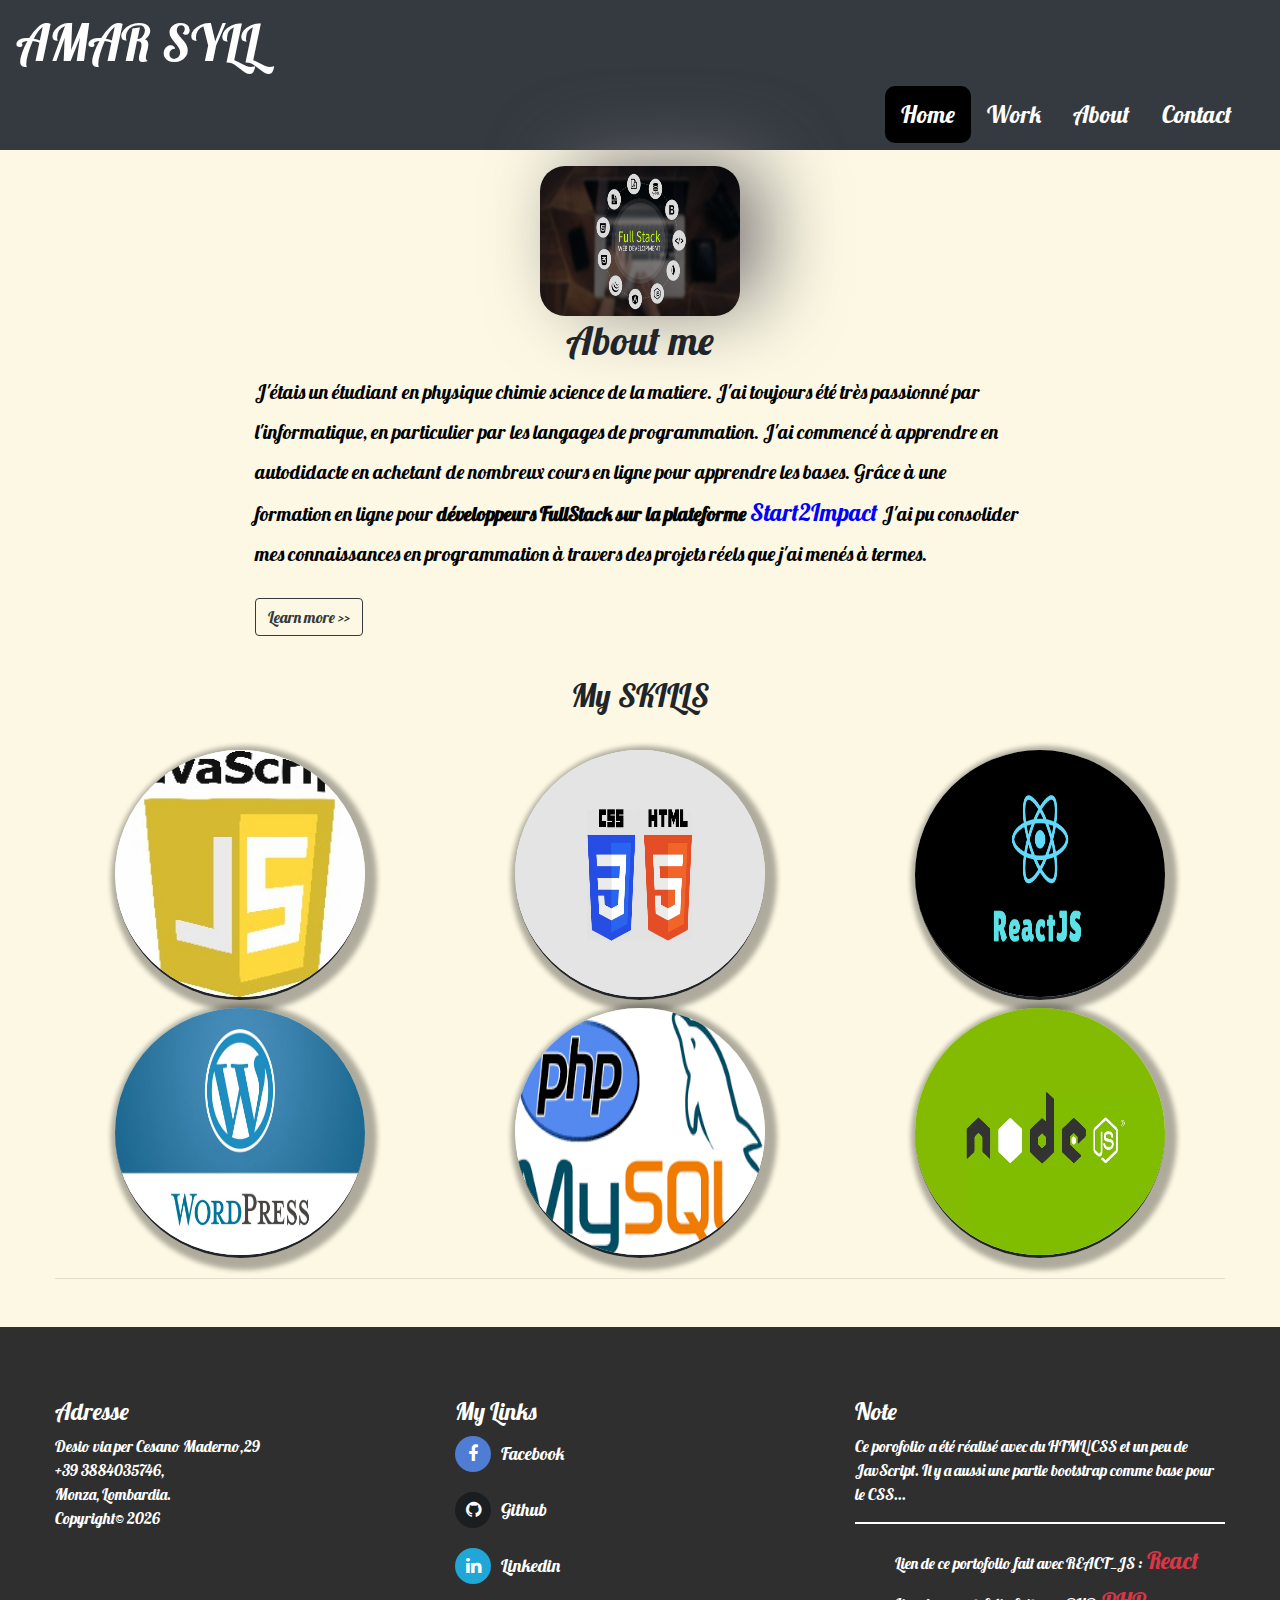
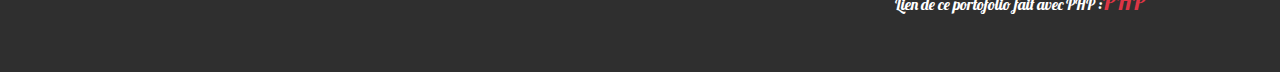
<file: index.html>
<!doctype html>
<html lang="en">
<head>
    <meta charset="UTF-8">
    <meta content="width=device-width, user-scalable=no, initial-scale=1.0, maximum-scale=1.0, minimum-scale=1.0"
          name="viewport">
    <meta content="ie=edge" http-equiv="X-UA-Compatible">
    <link href="http://fonts.googleapis.com/css?family=Lobster" rel="stylesheet">
    <link href="https://stackpath.bootstrapcdn.com/bootstrap/4.4.1/css/bootstrap.min.css" rel="stylesheet">
    <link href="https://maxcdn.bootstrapcdn.com/font-awesome/4.7.0/css/font-awesome.min.css" rel="stylesheet">
    <link href="assets/style/main.css" rel="stylesheet">
    <title>Home</title>
</head>
<body>
<!--Header-->
<nav class="navbar bg-dark navbar-dark " id="navbar">
    <div>
        <h1 class="am"><a class="navbar-brand amar" href="" style="">AMAR SYLL</a></h1>
    </div>
    <div class="collapse navbar-collapse d-flex justify-content-end mr-3" id="navbarNav">
        <h3 class=""><a class="nav-link menu" href="">Home</a></h3>
        <h3 class=""><a class="nav-link" href="work.html">Work</a></h3>
        <h3 class=""><a class="nav-link" href="about.html">About</a></h3>
        <h3 class=""><a class="nav-link" href="contact.html">Contact</a></h3>
    </div>
</nav>
<!--end Header-->
<!--Body-->
<div class="container mb-4">
    <div class="row  d-flex justify-content-center">
        <div class="col-8 d-flex justify-content-center mt-3 ">
            <img alt="amar" class="img-fluid img-amar" src="assets/img/developpeur-full-stack.jpg">
        </div>
        <div class="col-8">
            <h1 class="text-center">About me</h1>
            <article class="aboutMe">
                J'étais un étudiant en physique chimie science de la matiere.
                J'ai toujours été très passionné par l'informatique, en particulier par les langages de
                programmation. J'ai commencé à apprendre en autodidacte en achetant de nombreux cours
                en ligne pour apprendre les bases. Grâce à une formation en ligne pour <span style="font-weight : bold">développeurs
                FullStack sur la plateforme </span><a href="https://www.start2impact.it/percorsi/sviluppo-web-app/"
                                                      target="_blank">Start2Impact</a>
                J'ai pu consolider mes connaissances en programmation
                à travers des projets réels que j'ai menés à termes. <br/>
                <a class="btn btn-outline-dark mt-4" href="about.html#suite">Learn more >></a>
            </article>
        </div><!-- /col-lg-8 -->
    </div><!-- /row -->
</div> <!-- /container -->
<div class="container">
    <div class="row">
        <div class="col-12 d-flex justify-content-center py-3">
            <h2>My SKILLS</h2>
        </div>
    </div>
    <div class="row d-flex justify-content-around my-2 ">
        <div class="col-sm-4 d-flex justify-content-center">
            <img alt="" class="img-responsive img my-1 zoom  rounded-circle image"
                 src="assets/img/javascript/Javascript.jpg">
        </div>
        <div class="col-sm-4 d-flex justify-content-center">
            <img alt="" class="img-responsive img my-1 zoom  rounded-circle image" src="assets/img/html5-css3.png.webp">
        </div>
        <div class="col-sm-4 d-flex justify-content-center">
            <img alt="" class="img-responsive img my-1 zoom  rounded-circle image" src="assets/img/reactjs/reactjs.png">
        </div>
        <div class="col-sm-4 d-flex justify-content-center">
            <img alt="" class="img-responsive img my-1 zoom  rounded-circle image"
                 src="assets/img/wordpress/wordpress_page.jpg">
        </div>
        <div class="col-sm-4 d-flex justify-content-center">
            <img alt="" class="img-responsive my-1 img zoom  rounded-circle image" src="assets/img/php_mysql/images.png">
        </div>
        <div class="col-sm-4 d-flex justify-content-center">
            <img alt="" class="img-responsive my-1 zoom img rounded-circle image"
                 src="assets/img/nodejs/nodejs-frameworks.webp">
        </div>
    </div>
    <hr class="mb-5">
</div>
<!--end Body-->

<!--Footer-->
<div id="footer" style="margin-top: 0">
    <div class="container">
        <div class="row">
            <div class="col-lg-4">
                <h4>Adresse</h4>
                <p>
                    Desio via per Cesano Maderno,29<br/>
                    +39 3884035746, <br/>
                    Monza, Lombardia. <br/>
                    Copyright&copy; <span id="date"></span>
                </p>
            </div><!-- /col-lg-4 -->
            <div class="col-lg-4">
                <h4>My Links</h4>
                <ul class="social">
                    <li><a style="color: white" href="https://www.facebook.com/Amar.syll/" target="_blank"><i
                            class="icon-facebook fa fa-facebook icon-social"></i>Facebook</a></li>
                    <li><a style="color: white" href="https://github.com/Amar1921" target="_blank"><i
                            class="icon-github fa fa-github icon-social"></i>Github</a>
                    </li>
                    <li><a style="color: white" href="https://www.linkedin.com/in/amar-syll-20b595198/" target="_blank"><i
                            class="icon-linkedin fa fa-linkedin icon-social"></i>Linkedin</a></li>
                </ul>
            </div><!-- /col-lg-4 -->
            <div class="col-lg-4">
                <h4>Note</h4>
                <p>Ce porofolio a été réalisé avec du HTML/CSS  et un peu de JavScript. Il y a aussi
                    une partie bootstrap comme base pour le CSS...</p>
                <hr style="border: 1px solid white">
                <ul>
                    <li>Lien de ce portofolio fait avec REACT_JS :<a
                            href="https://codeload.github.com/Amar1921/portofolio_react/zip/master"> <span
                            class="text-danger">React</span></a></li>
                    <li>Lien de ce portofolio fait avec PHP :<a
                            href="https://codeload.github.com/Amar1921/portofolio-php/zip/master"><span
                            class="text-danger">PHP</span></a></li>
                </ul>
            </div><!-- /col-lg-4 -->
        </div>

    </div>
</div>
<!--end Footer-->


<script src="https://code.jquery.com/jquery-3.5.1.slim.min.js"></script>
<script src="https://stackpath.bootstrapcdn.com/bootstrap/4.5.2/js/bootstrap.min.js"></script>
<script src="https://cdn.jsdelivr.net/npm/popper.js@1.16.1/dist/umd/popper.min.js"></script>
<script src="js/index.js"></script>

</body>
</html>
</file>
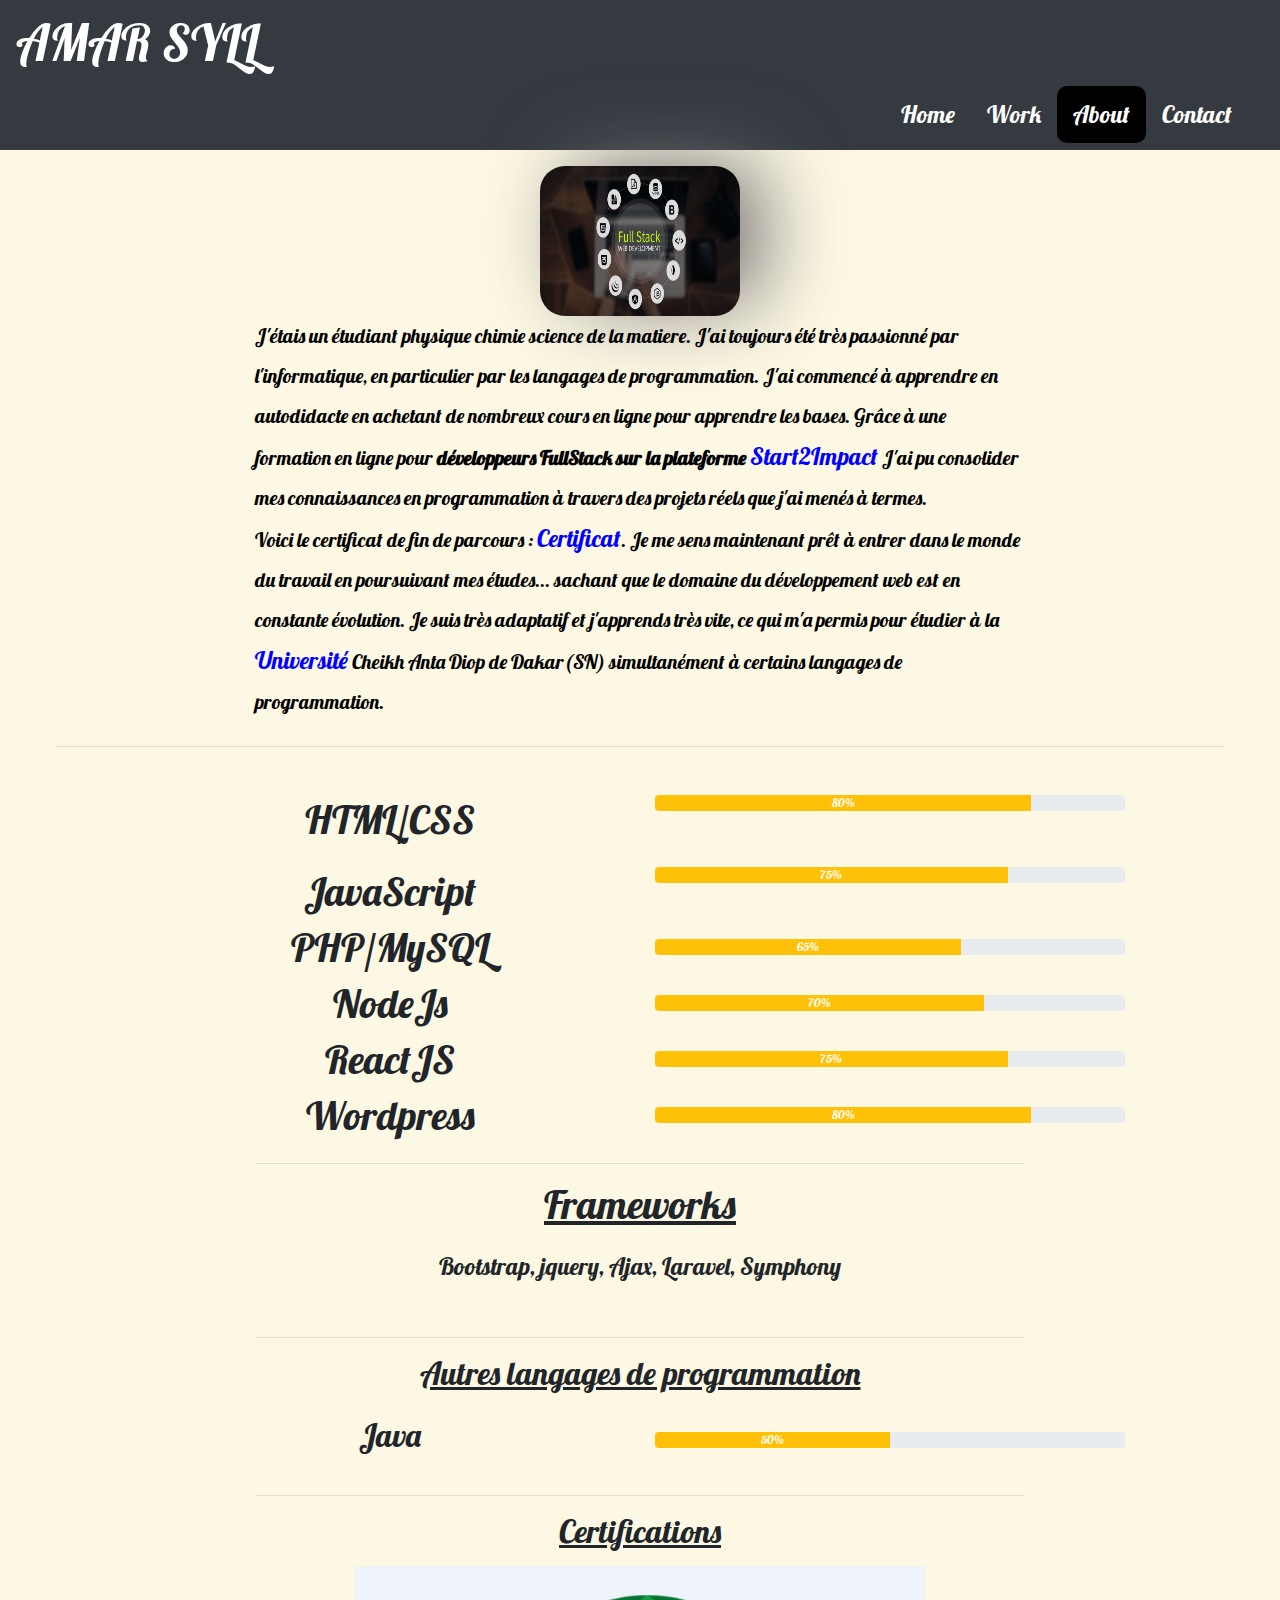
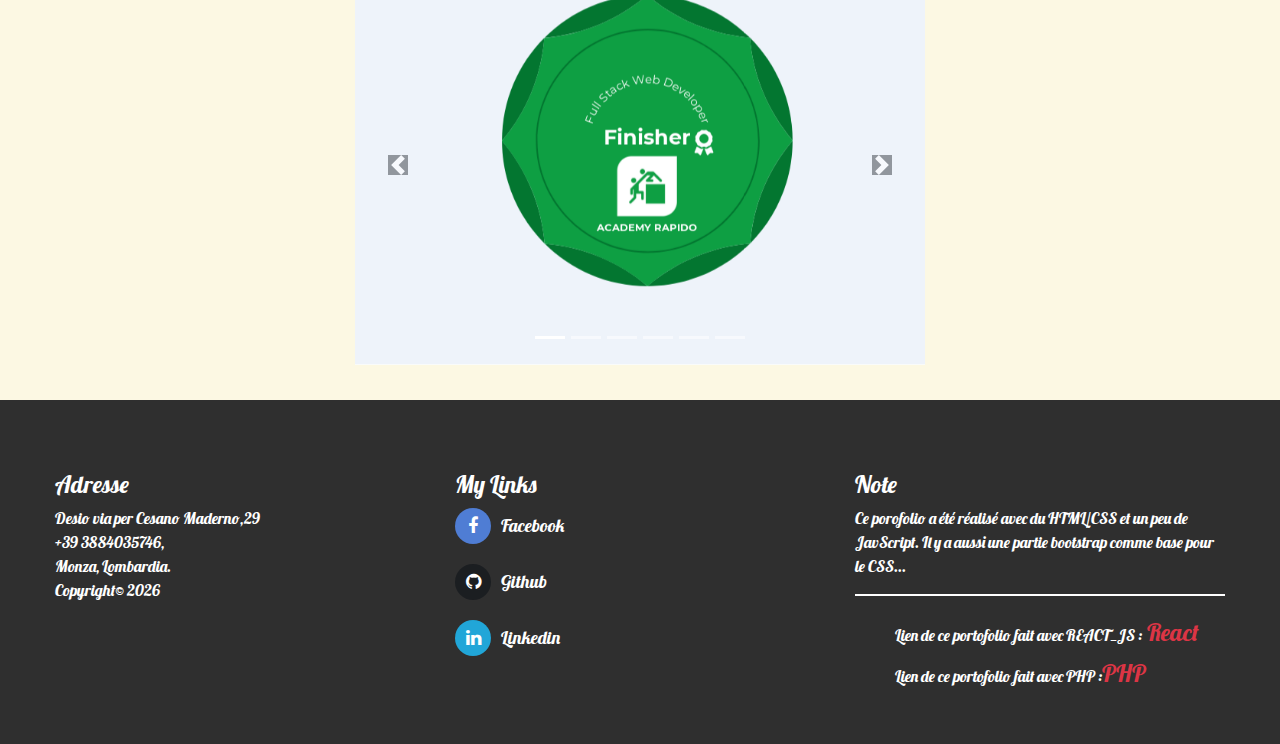
<file: about.html>
<!doctype html>
<html lang="en">
<head>
    <meta charset="UTF-8">
    <meta content="width=device-width, user-scalable=no, initial-scale=1.0, maximum-scale=1.0, minimum-scale=1.0"
          name="viewport">
    <meta content="ie=edge" http-equiv="X-UA-Compatible">
    <link href="http://fonts.googleapis.com/css?family=Lobster" rel="stylesheet">
    <link href="https://stackpath.bootstrapcdn.com/bootstrap/4.4.1/css/bootstrap.min.css" rel="stylesheet">
    <link href="https://maxcdn.bootstrapcdn.com/font-awesome/4.7.0/css/font-awesome.min.css" rel="stylesheet">
    <link href="assets/style/main.css" rel="stylesheet">
    <title>Home</title>
</head>
<body>
<!--Header-->
<nav class="navbar bg-dark navbar-dark " id="navbar">
    <div>
        <h1 class="am"><a class="navbar-brand amar" href="index.html" style="">AMAR SYLL</a></h1>
    </div>
    <div class="collapse navbar-collapse d-flex justify-content-end mr-3" id="navbarNav">
        <h3 class=""><a class="nav-link " href="index.html">Home</a></h3>
        <h3 class=""><a class="nav-link" href="work.html">Work</a></h3>
        <h3 class="menu"><a class="nav-link" href="">About</a></h3>
        <h3 class=""><a class="nav-link" href="contact.html">Contact</a></h3>
    </div>
</nav>
<!--end Header-->
<!--Body-->
<div class="container mb-4">
    <div class="row  d-flex justify-content-center">
        <div class="col-8 d-flex justify-content-center mt-3 ">
            <img alt="amar" class="img-fluid img-amar" src="assets/img/developpeur-full-stack.jpg">
        </div>
        <div class="col-8">
            <article class="aboutMe">
                J'étais un étudiant physique chimie science de la matiere.
                J'ai toujours été très passionné par l'informatique, en particulier par les langages de
                programmation. J'ai commencé à apprendre en autodidacte en achetant de nombreux cours
                en ligne pour apprendre les bases. Grâce à une formation en ligne pour <span style="font-weight : bold">développeurs
                FullStack sur la plateforme </span><a href="https://www.start2impact.it/percorsi/sviluppo-web-app/"
                                                      target="_blank">Start2Impact</a>
                J'ai pu consolider mes connaissances en programmation
                à travers des projets réels que j'ai menés à termes. <br/>
                Voici le certificat de fin de parcours : <a
                    href="https://www.credential.net/7936eaec-0e3a-4eb4-b339-49f89a2bbb7e#gs.csp0su"
                    id="suite" target="_blank">Certificat</a>.
                Je me sens maintenant prêt à entrer dans le monde du travail en poursuivant mes études...
                sachant que le domaine du développement web est en constante évolution.
                Je suis très adaptatif et j'apprends très vite, ce qui m'a permis
                pour étudier à la <a
                    href="https://www.ucad.sn/index.php?option=com_content&view=article&id=774&Itemid=370"
                    target="_blank">Université</a> Cheikh Anta Diop de Dakar(SN)
                simultanément
                à certains langages de programmation. <br/>
            </article>

        </div><!-- /col-lg-8 -->
    </div><!-- /row -->
</div> <!-- /container -->
<div class="container">
    <hr>
    <div class="row d-flex justify-content-center py-3">
        <div class="col-5 pt-3">
            <h1 class="text-center">
                HTML/CSS
            </h1>
        </div>
        <div class="col-5 pt-3">
            <div class="progress">
                <div aria-valuemax="100" aria-valuemin="0" aria-valuenow="80" class="progress-bar bg-warning"
                     role="progressbar" style="width: 80%;">80%
                </div>
            </div>
        </div>
        <div class="col-5 pt-3">
            <h1 class="text-center">
                JavaScript
            </h1>
        </div>
        <div class="col-5 pt-3">
            <div class="progress">
                <div aria-valuemax="100" aria-valuemin="0" aria-valuenow="25" class="progress-bar bg-warning"
                     role="progressbar" style="width: 75%;">75%
                </div>
            </div>
        </div>
        <div class="col-5">
            <h1 class="text-center">
                PHP/MySQL
            </h1>
        </div>
        <div class="col-5 pt-3">
            <div class="progress ">
                <div aria-valuemax="100" aria-valuemin="0" aria-valuenow="25" class="progress-bar bg-warning"
                     role="progressbar" style="width: 65%;">65%
                </div>
            </div>
        </div>
        <div class="col-5">
            <h1 class="text-center">
                NodeJs
            </h1>
        </div>
        <div class="col-5 pt-3">
            <div class="progress">
                <div aria-valuemax="100" aria-valuemin="0" aria-valuenow="25" class="progress-bar bg-warning"
                     role="progressbar" style="width: 70%;">70%
                </div>
            </div>
        </div>
        <div class="col-5">
            <h1 class="text-center">
                ReactJS
            </h1>
        </div>
        <div class="col-5 pt-3">
            <div class="progress">
                <div aria-valuemax="100" aria-valuemin="0" aria-valuenow="25" class="progress-bar bg-warning"
                     role="progressbar" style="width: 75%;">75%
                </div>
            </div>
        </div>
        <div class="col-5">
            <h1 class="text-center">
                Wordpress
            </h1>
        </div>
        <div class="col-5 pt-3">
            <div class="progress">
                <div aria-valuemax="100" aria-valuemin="0" aria-valuenow="25" class="progress-bar bg-warning"
                     role="progressbar" style="width: 80%;">80%
                </div>
            </div>
        </div>
        <div class="col-8">
            <hr>
            <ins><h1 class="text-center">Frameworks</h1></ins>
        </div>
        <div class="col-12 mt-3">
            <h4 class="text-center"> Bootstrap, jquery, Ajax, Laravel, Symphony</h4>
        </div>
    </div>
    <div class="row d-flex justify-content-center py-3">
        <div class="col-8">
            <hr>
            <ins><h2 class="text-center pb-3">Autres langages de programmation</h2></ins>
        </div>
        <div class="col-5">
            <h2 class="text-center">Java</h2>
        </div>
        <div class="col-5 pt-3 ">
            <div class="progress ">
                <div aria-valuemax="100" aria-valuemin="0" aria-valuenow="25" class="progress-bar bg-warning"
                     role="progressbar" style="width: 50%;">50%
                </div>
            </div>
        </div>
    </div>
</div>
<div class="container">
    <div class="row d-flex justify-content-center">
        <div class="col-8">
            <hr>
            <ins><h2 class="text-center mb-3 ">Certifications</h2></ins>
        </div>
        <div class="col-md-6">
            <!-- Carousel wrapper -->
            <div id="carouselBasicExample" class="carousel slide carousel-fade" data-ride="carousel">
                <!-- Indicators -->
                <ol class="carousel-indicators ">
                    <li data-target="#carouselBasicExample" data-slide-to="0" class="active "></li>
                    <li data-target="#carouselBasicExample" data-slide-to="1"></li>
                    <li data-target="#carouselBasicExample" data-slide-to="2"></li>
                    <li data-target="#carouselBasicExample" data-slide-to="3"></li>
                    <li data-target="#carouselBasicExample" data-slide-to="4"></li>
                    <li data-target="#carouselBasicExample" data-slide-to="5"></li>
                </ol>

                <!-- Inner -->
                <div class="carousel-inner">
                    <!-- Single item -->
                    <div class="carousel-item active">
                        <img
                                src="assets/certificats/Finished_FullStack_developer.png"
                                class="d-block w-100"
                                alt="..."
                        />

                    </div>

                    <div class="carousel-item">
                        <img
                                src="assets/certificats/fullstack_developer.png"
                                class="d-block w-100"
                                alt="..."
                        />
                    </div>
                    <div class="carousel-item">
                        <img
                                src="assets/certificats/Certificat_di_eccellenza.png"
                                class="d-block w-100"
                                alt="..."
                        />
                    </div>
                    <div class="carousel-item">
                        <img
                                src="assets/certificats/Certificat_Git_and_Github.png"
                                class="d-block w-100"
                                alt="..."
                        />
                    </div>
                    <div class="carousel-item">
                        <img
                                src="assets/certificats/certificat_webpack4.png"
                                class="d-block w-100"
                                alt="..."
                        />
                    </div>
                    <div class="carousel-item">
                        <img
                                src="assets/certificats/java_les_fondamentaux.png"
                                class="d-block w-100"
                                alt="..."
                        />
                    </div>
                </div>
                <!-- Inner -->

                <!-- Controls -->
                <a
                        class="carousel-control-prev"
                        href="#carouselBasicExample"
                        role="button"
                        data-slide="prev"
                >
                    <span class="carousel-control-prev-icon bg-dark" aria-hidden="true"></span>
                    <span class="sr-only">Previous</span>
                </a>
                <a
                        class="carousel-control-next"
                        href="#carouselBasicExample"
                        role="button"
                        data-slide="next"
                >
                    <span class="carousel-control-next-icon bg-dark" aria-hidden="true"></span>
                    <span class="sr-only">Next</span>
                </a>
            </div>
            <!-- Carousel wrapper -->
        </div>
    </div>
</div>
<!--end Body-->

<!--Footer-->
<div id="footer" style="margin-top: 35px">
    <div class="container">
        <div class="row">
            <div class="col-lg-4">
                <h4>Adresse</h4>
                <p>
                    Desio via per Cesano Maderno,29<br/>
                    +39 3884035746, <br/>
                    Monza, Lombardia. <br/>
                    Copyright&copy; <span id="date"></span>
                </p>
            </div><!-- /col-lg-4 -->
            <div class="col-lg-4">
                <h4>My Links</h4>
                <ul class="social">
                    <li><a style="color: white" href="https://www.facebook.com/Amar.syll/" target="_blank"><i
                            class="icon-facebook fa fa-facebook icon-social"></i>Facebook</a></li>
                    <li><a style="color: white" href="https://github.com/Amar1921" target="_blank"><i
                            class="icon-github fa fa-github icon-social"></i>Github</a>
                    </li>
                    <li><a style="color: white" href="https://www.linkedin.com/in/amar-syll-20b595198/" target="_blank"><i
                            class="icon-linkedin fa fa-linkedin icon-social"></i>Linkedin</a></li>
                </ul>
            </div><!-- /col-lg-4 -->
            <div class="col-lg-4">
                <h4>Note</h4>
                <p>Ce porofolio a été réalisé avec du HTML/CSS  et un peu de JavScript. Il y a aussi
                    une partie bootstrap comme base pour le CSS...</p>
                <hr style="border: 1px solid white">
                <ul>
                    <li>Lien de ce portofolio fait avec REACT_JS :<a
                            href="https://codeload.github.com/Amar1921/portofolio_react/zip/master"> <span
                            class="text-danger">React</span></a></li>
                    <li>Lien de ce portofolio fait avec PHP :<a
                            href="https://codeload.github.com/Amar1921/portofolio-php/zip/master"><span
                            class="text-danger">PHP</span></a></li>
                </ul>
            </div><!-- /col-lg-4 -->
        </div>

    </div>
</div>
<!--end Footer-->

<script src="https://code.jquery.com/jquery-3.5.1.slim.min.js"></script>
<script src="https://stackpath.bootstrapcdn.com/bootstrap/4.5.2/js/bootstrap.min.js"></script>
<script src="https://cdn.jsdelivr.net/npm/popper.js@1.16.1/dist/umd/popper.min.js"></script>
<script src="js/index.js"></script>

</body>
</html>
</file>
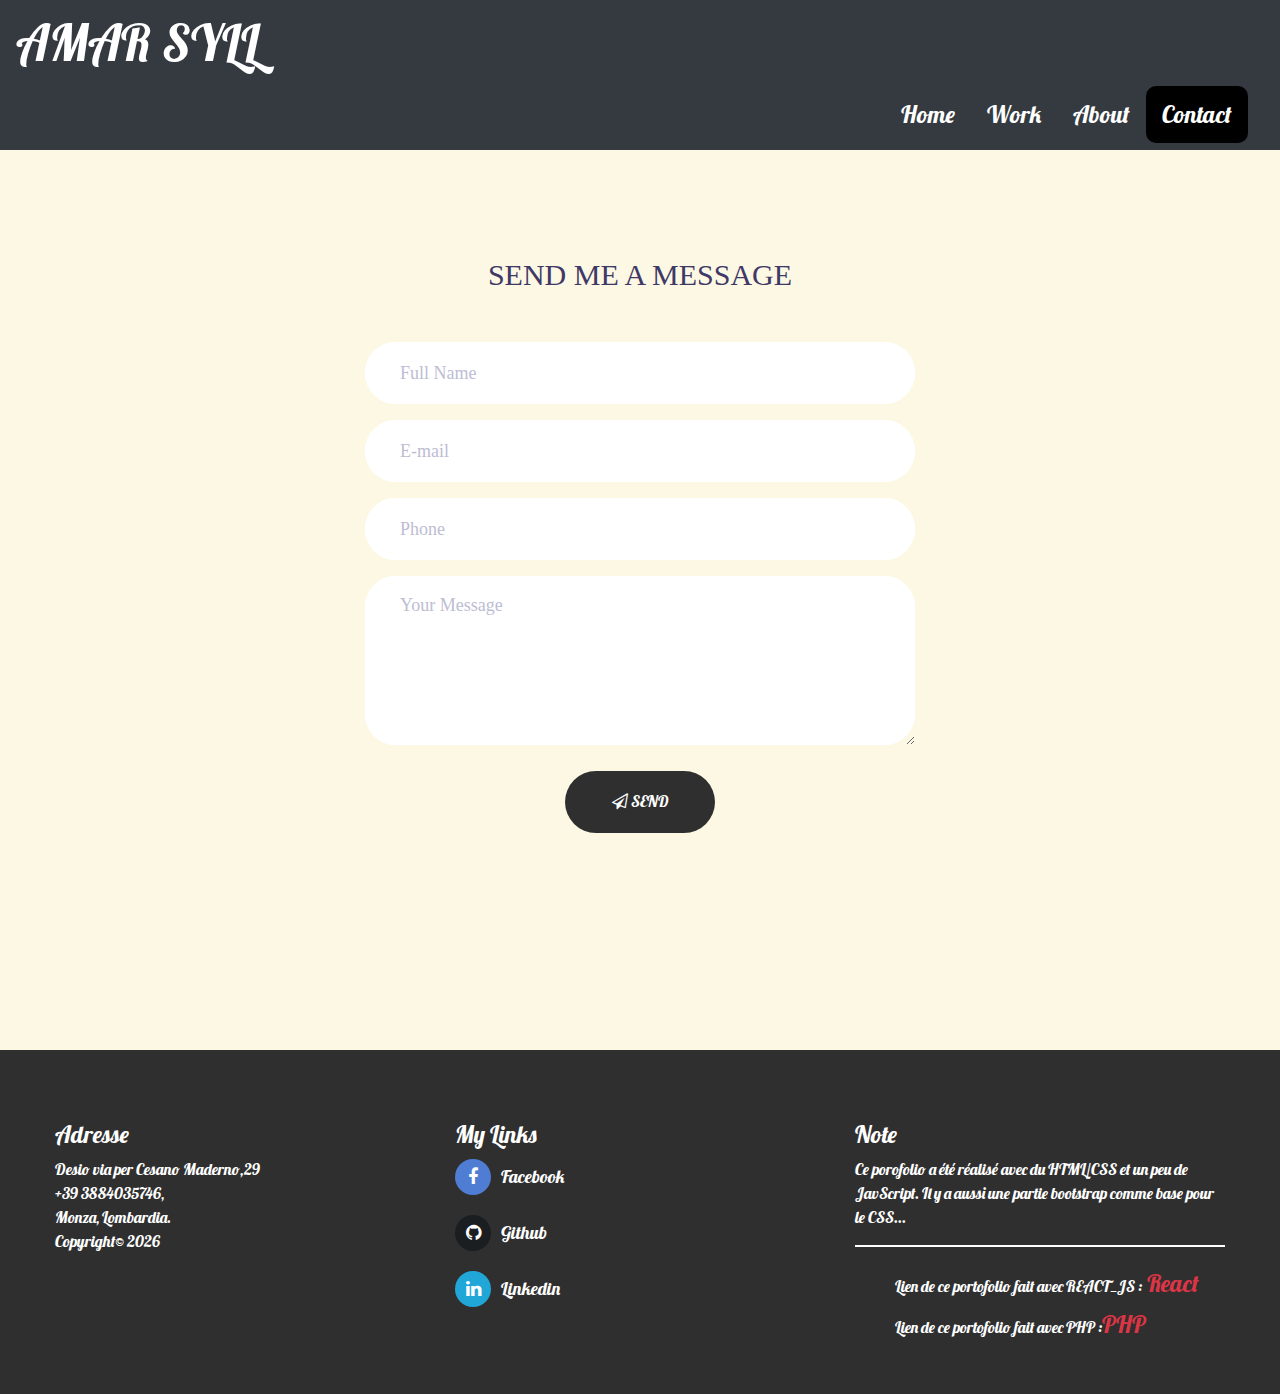
<file: contact.html>
<!DOCTYPE html>
<html lang="en">
<head>
    <title>Contact </title>
    <meta charset="UTF-8">
    <meta content="width=device-width, initial-scale=1" name="viewport">
    <!--===============================================================================================-->
    <!--===============================================================================================-->
    <link href="http://fonts.googleapis.com/css?family=Lobster" rel="stylesheet">
    <link href="https://stackpath.bootstrapcdn.com/bootstrap/4.4.1/css/bootstrap.min.css" rel="stylesheet">
    <link href="https://maxcdn.bootstrapcdn.com/font-awesome/4.7.0/css/font-awesome.min.css" rel="stylesheet">
    <!--===============================================================================================-->
    <link href="assets/style/main.css" rel="stylesheet" type="text/css">
    <!--===============================================================================================-->
</head>
<body>
<!--Header-->
<nav class="navbar bg-dark navbar-dark " id="navbar">
    <div>
        <h1 class="am"><a class="navbar-brand amar" href="" style="">AMAR SYLL</a></h1>
    </div>
    <div class="collapse navbar-collapse d-flex justify-content-end mr-3" id="navbarNav">
        <h3 class=""><a class="nav-link " href="index.html">Home</a></h3>
        <h3 class=""><a class="nav-link" href="work.html">Work</a></h3>
        <h3 class=""><a class="nav-link" href="about.html">About</a></h3>
        <h3 class=""><a class="nav-link menu" href="">Contact</a></h3>
    </div>
</nav>
<!--end Header-->

<div class="container-contact100">

    <div class="wrap-contact100">
        <form class="contact100-form validate-form">
				<span class="contact100-form-title">
					Send Me A Message
				</span>

                <div class="wrap-input100 validate-input" data-validate="Please enter your name">
                    <input class="input100" name="name" placeholder="Full Name" type="text">
                    <span class="focus-input100"></span>
                </div>

                <div class="wrap-input100 validate-input" data-validate="Please enter your email: e@a.x">
                    <input class="input100" name="email" placeholder="E-mail" type="text">
                    <span class="focus-input100"></span>
                </div>

                <div class="wrap-input100 validate-input" data-validate="Please enter your phone">
                    <input class="input100" name="phone" placeholder="Phone" type="text">
                    <span class="focus-input100"></span>
                </div>

                <div class="wrap-input100 validate-input" data-validate="Please enter your message">
                    <textarea class="input100" name="message" placeholder="Your Message"></textarea>
                    <span class="focus-input100"></span>
                </div>

                <div class="container-contact100-form-btn">
                    <button class="contact100-form-btn">
                            <span>
                                <i aria-hidden="true" class="fa fa-paper-plane-o m-r-6"></i>
                                Send
                            </span>
                    </button>
            </div>
        </form>
    </div>
</div>
<div id="dropDownSelect1"></div>
<!--Footer-->
<div id="footer" style="margin-top: 0">
    <div class="container">
        <div class="row">
            <div class="col-lg-4">
                <h4>Adresse</h4>
                <p>
                    Desio via per Cesano Maderno,29<br/>
                    +39 3884035746, <br/>
                    Monza, Lombardia. <br/>
                    Copyright&copy; <span id="date"></span>
                </p>
            </div><!-- /col-lg-4 -->
            <div class="col-lg-4">
                <h4>My Links</h4>
                <ul class="social">
                    <li><a style="color: white" href="https://www.facebook.com/Amar.syll/" target="_blank"><i
                            class="icon-facebook fa fa-facebook icon-social"></i>Facebook</a></li>
                    <li><a style="color: white" href="https://github.com/Amar1921" target="_blank"><i
                            class="icon-github fa fa-github icon-social"></i>Github</a>
                    </li>
                    <li><a style="color: white" href="https://www.linkedin.com/in/amar-syll-20b595198/" target="_blank"><i
                            class="icon-linkedin fa fa-linkedin icon-social"></i>Linkedin</a></li>
                </ul>
            </div><!-- /col-lg-4 -->
            <div class="col-lg-4">
                <h4>Note</h4>
                <p>Ce porofolio a été réalisé avec du HTML/CSS  et un peu de JavScript. Il y a aussi
                    une partie bootstrap comme base pour le CSS...</p>
                <hr style="border: 1px solid white">
                <ul>
                    <li>Lien de ce portofolio fait avec REACT_JS :<a
                            href="https://codeload.github.com/Amar1921/portofolio_react/zip/master"> <span
                            class="text-danger">React</span></a></li>
                    <li>Lien de ce portofolio fait avec PHP :<a
                            href="https://codeload.github.com/Amar1921/portofolio-php/zip/master"><span
                            class="text-danger">PHP</span></a></li>
                </ul>
            </div><!-- /col-lg-4 -->
        </div>

    </div>
</div>
<!--end Footer-->

<script src="https://code.jquery.com/jquery-3.5.1.slim.min.js"></script>
<script src="https://stackpath.bootstrapcdn.com/bootstrap/4.5.2/js/bootstrap.min.js"></script>
<script src="https://cdn.jsdelivr.net/npm/popper.js@1.16.1/dist/umd/popper.min.js"></script>

<script src="js/main.js"></script>
<script src="js/index.js"></script>


</body>
</html>
</file>
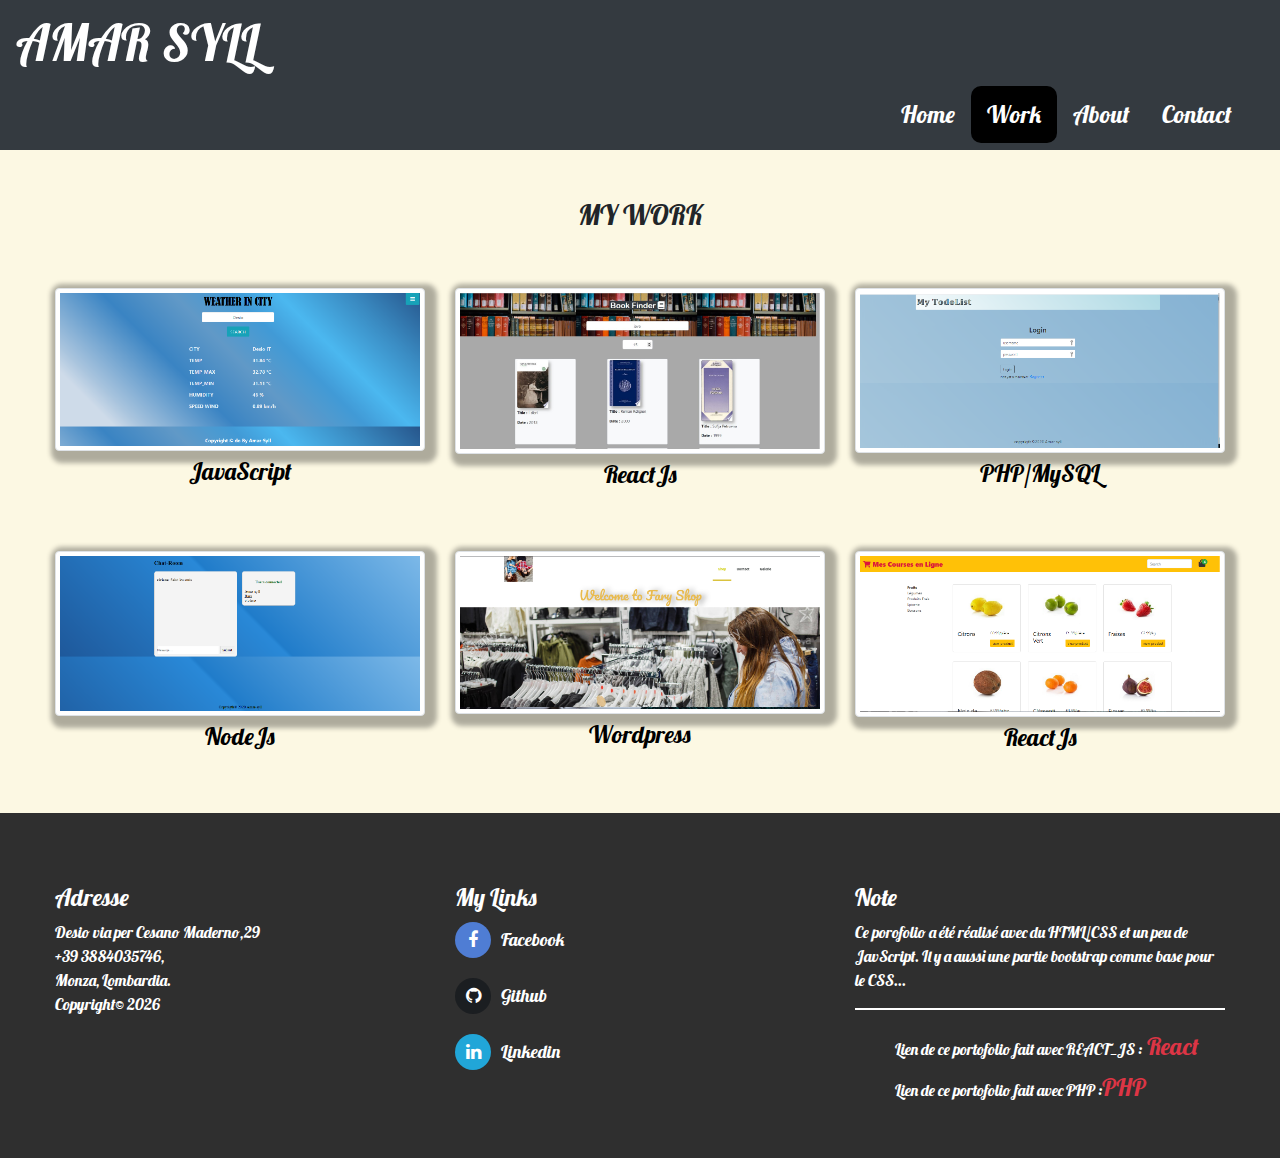
<file: work.html>
<!doctype html>
<html lang="en">
<head>
    <meta charset="UTF-8">
    <meta content="width=device-width, user-scalable=no, initial-scale=1.0, maximum-scale=1.0, minimum-scale=1.0"
          name="viewport">
    <meta content="ie=edge" http-equiv="X-UA-Compatible">
    <link href="http://fonts.googleapis.com/css?family=Open+Sans:400italic,400" rel="stylesheet">
    <link href="http://fonts.googleapis.com/css?family=Droid+Sans" rel="stylesheet">
    <link href="http://fonts.googleapis.com/css?family=Lobster" rel="stylesheet">
    <link href="https://stackpath.bootstrapcdn.com/bootstrap/4.4.1/css/bootstrap.min.css" rel="stylesheet">
    <link href="https://maxcdn.bootstrapcdn.com/font-awesome/4.7.0/css/font-awesome.min.css" rel="stylesheet">
    <link href="assets/style/main.css" rel="stylesheet">
    <title>Work</title>
</head>
<body>
<!--Header-->
<nav class="navbar bg-dark navbar-dark" id="navbar">
    <div>
        <h1><a class="navbar-brand amar" href="index.html" style="">AMAR SYLL</a></h1>
    </div>
    <div class="collapse navbar-collapse d-flex justify-content-end mr-3 " id="navbarNav">
        <h3 class=""><a class="nav-link" href="index.html">Home</a></h3>
        <h3 class="menu"><a class="nav-link" href="work.html">Work</a></h3>
        <h3 class=""><a class="nav-link" href="about.html">About</a></h3>
        <h3 class=""><a class="nav-link" href="contact.html">Contact</a></h3>
    </div>
</nav>
<!--end Header-->
<!--Body-->
<div class="container  my-5">
    <div class="row my-5">
        <div class="col-12">
            <h3 class="text-center">MY WORK</h3>
        </div>
    </div>
    <div class="row my-5 centered">
        <div class="col-lg-4 text-center">
            <a href="components/javascript.html"><img alt=""
                                                      class="img-responsive img img-thumbnail" src="assets/img/javascript/weather-1.png"/></a>
            <h3><a href="components/javascript.html" style="color: black">JavaScript</a></h3>
        </div>
        <div class="col-lg-4 text-center">
            <a href="components/reactjs.html"><img alt=""
                                                   class="img-responsive img img-thumbnail" src="assets/img/reactjs/react-1.jpg"/></a>
            <h3><a href="components/reactjs.html" style="color: black">ReactJs</a></h3>
        </div>
        <div class="col-lg-4 text-center">
            <a href="components/phpmysql.html"><img alt=""
                                                    class="img-responsive img img-thumbnail" src="assets/img/php_mysql/php1.png"/></a>
            <h3><a href="components/phpmysql.html" style="color: black">PHP/MySQL</a></h3>
        </div>
    </div><!-- /row -->
    <div class="row mt centered">
        <div class="col-lg-4 text-center">
            <a href="components/nodejs.html"><img alt=""
                                                  class="img-responsive img img-thumbnail" src="assets/img/nodejs/nodejs-1.png"/></a>
            <h3>
                <a href="components/nodejs.html" style="color:#000;">NodeJs</a>
            </h3>
        </div>
        <div class="col-lg-4 text-center">
            <a href="components/wordpress.html"><img alt=""
                                                     class="img-responsive img img-thumbnail" src="assets/img/wordpress/wordpress.png"/></a>
            <h3>
                <a href="components/wordpress.html" style="color: black">Wordpress</a>
            </h3>
        </div>
        <div class="col-lg-4 text-center">
            <a href="components/react-2.html"><img alt=""
                                                   class="img-responsive img img-thumbnail" src="assets/img/reactjs/react01.png"/></a>
            <h3><a href="components/react-2.html" style="color: black">ReactJs</a></h3>
        </div>
    </div><!-- /row -->
</div><!-- /container -->
<!--end Body-->
<!--Footer-->
<div id="footer" style="margin-top: 30px">
    <div class="container">
        <div class="row">
            <div class="col-lg-4">
                <h4>Adresse</h4>
                <p>
                    Desio via per Cesano Maderno,29<br/>
                    +39 3884035746, <br/>
                    Monza, Lombardia. <br/>
                    Copyright&copy; <span id="date"></span>
                </p>
            </div><!-- /col-lg-4 -->
            <div class="col-lg-4">
                <h4>My Links</h4>
                <ul class="social">
                    <li><a style="color: white" href="https://www.facebook.com/Amar.syll/" target="_blank"><i
                            class="icon-facebook fa fa-facebook icon-social"></i>Facebook</a></li>
                    <li><a style="color: white" href="https://github.com/Amar1921" target="_blank"><i
                            class="icon-github fa fa-github icon-social"></i>Github</a>
                    </li>
                    <li><a style="color: white" href="https://www.linkedin.com/in/amar-syll-20b595198/" target="_blank"><i
                            class="icon-linkedin fa fa-linkedin icon-social"></i>Linkedin</a></li>
                </ul>
            </div><!-- /col-lg-4 -->
            <div class="col-lg-4">
                <h4>Note</h4>
                <p>Ce porofolio a été réalisé avec du HTML/CSS  et un peu de JavScript. Il y a aussi
                    une partie bootstrap comme base pour le CSS...</p>
                <hr style="border: 1px solid white">
                <ul>
                    <li>Lien de ce portofolio fait avec REACT_JS :<a
                            href="https://codeload.github.com/Amar1921/portofolio_react/zip/master"> <span
                            class="text-danger">React</span></a></li>
                    <li>Lien de ce portofolio fait avec PHP :<a
                            href="https://codeload.github.com/Amar1921/portofolio-php/zip/master"><span
                            class="text-danger">PHP</span></a></li>
                </ul>
            </div><!-- /col-lg-4 -->
        </div>

    </div>
</div>
<!--end Footer-->

<script src="https://code.jquery.com/jquery-3.5.1.slim.min.js"></script>
<script src="https://stackpath.bootstrapcdn.com/bootstrap/4.5.2/js/bootstrap.min.js"></script>
<script src="https://cdn.jsdelivr.net/npm/popper.js@1.16.1/dist/umd/popper.min.js"></script>
<script src="js/index.js"></script>

</body>
</html>
</file>
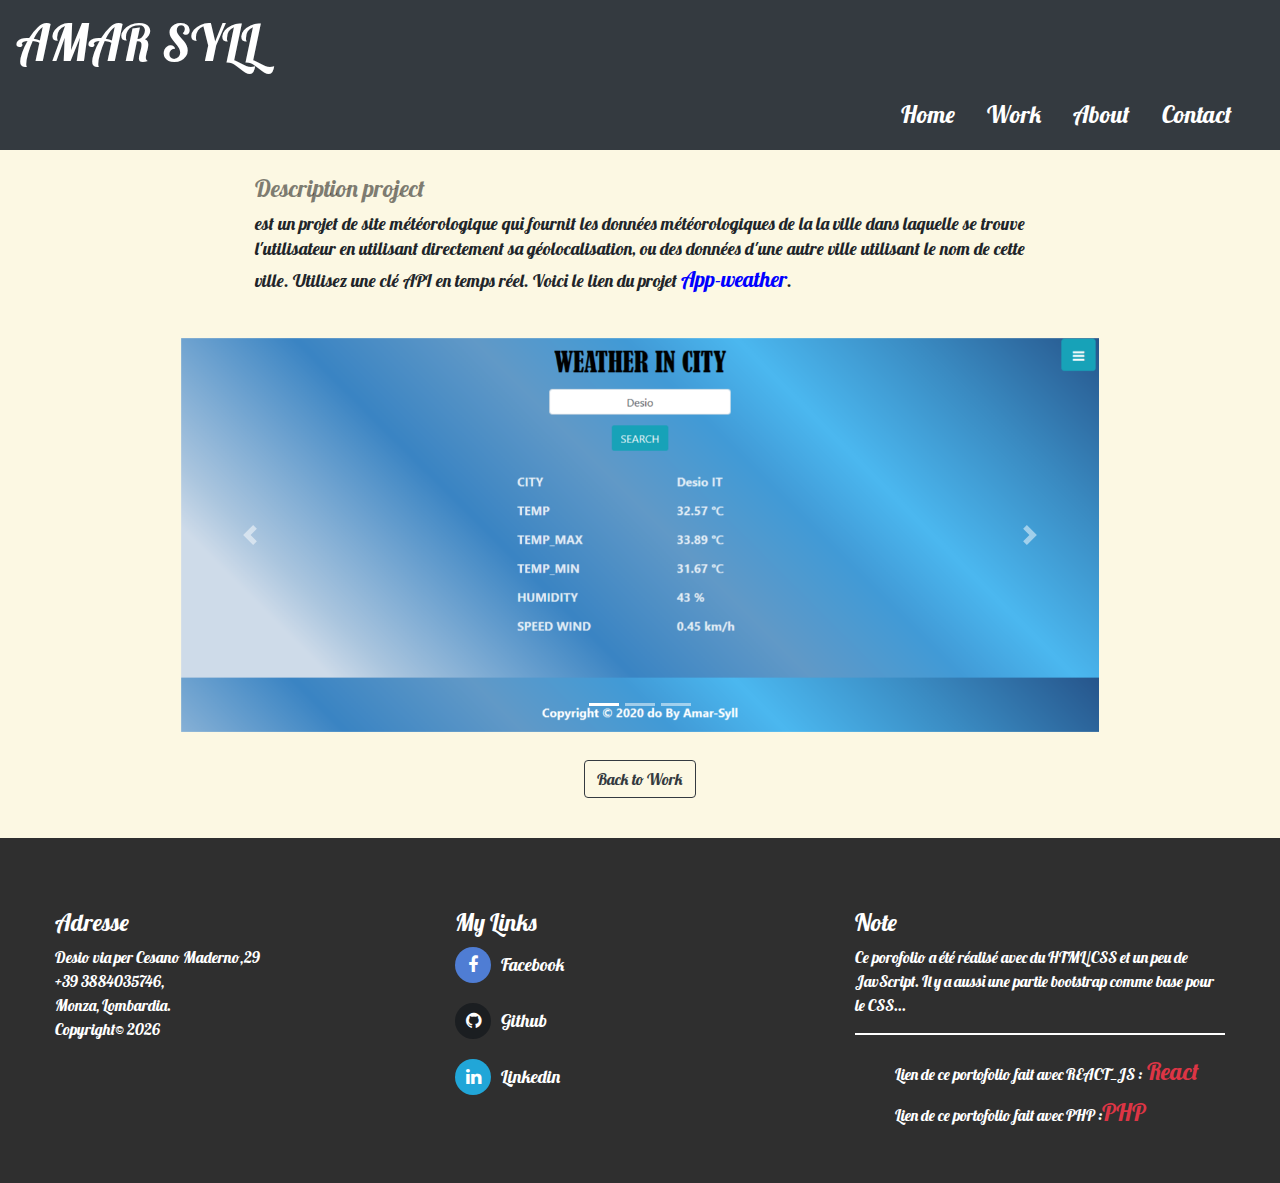
<file: components/javascript.html>
<!doctype html>
<html lang="en">
<head>
    <meta charset="UTF-8">
    <meta content="width=device-width, user-scalable=no, initial-scale=1.0, maximum-scale=1.0, minimum-scale=1.0"
          name="viewport">
    <meta content="ie=edge" http-equiv="X-UA-Compatible">
    <link href="http://fonts.googleapis.com/css?family=Lobster" rel="stylesheet">
    <link href="https://stackpath.bootstrapcdn.com/bootstrap/4.4.1/css/bootstrap.min.css" rel="stylesheet">
    <link href="https://maxcdn.bootstrapcdn.com/font-awesome/4.7.0/css/font-awesome.min.css" rel="stylesheet">
    <link href="../assets/style/main.css" rel="stylesheet">
    <title>Javascript</title>
</head>
<body>
<!--Header-->
<nav class="navbar bg-dark navbar-dark" id="navbar">
    <div>
        <h1><a class="navbar-brand amar" href="../index.html" style="">AMAR SYLL</a></h1>
    </div>
    <div class="collapse navbar-collapse d-flex justify-content-end mr-3" id="navbarNav">
        <h3 class=""><a class="nav-link" href="../index.html">Home</a></h3>
        <h3><a class="nav-link" href="../work.html">Work</a></h3>
        <h3><a class="nav-link" href="../about.html">About</a></h3>
        <h3><a class="nav-link" href="../contact.html">Contact</a></h3>
    </div>
</nav>
<!--end Header-->
<!--Body-->
<div class="container">
    <div class="row  d-flex justify-content-center py-4">
        <div class="col-sm-8">
            <h4 class="text-black-50">Description project</h4>
            <article class="description">
                est un projet de site météorologique qui fournit les données météorologiques de la
                la ville dans laquelle se trouve l'utilisateur en utilisant directement sa géolocalisation,
                ou des données d'une autre ville utilisant le nom de cette ville.
                Utilisez une clé API en temps réel.
                Voici le lien du projet <a class="text-success-50"
                                           href="https://codeload.github.com/Amar1921/amar_syll_javascript/zip/master?token=ANY7SASTZO6MMXTBLODARY27HAUHW"
                                           style="color: blue ;font-size: larger" target="_blank">App-weather</a>.
            </article>
        </div>
    </div>
    <div class="row m-3 d-flex justify-content-center">
        <!--Caroussel-->
        <div class="col-sm-10">
            <div class="carousel slide" data-ride="carousel" id="carouselExampleIndicators">
                <ol class="carousel-indicators">
                    <li class="active" data-slide-to="0" data-target="#carouselExampleIndicators"></li>
                    <li data-slide-to="1" data-target="#carouselExampleIndicators"></li>
                    <li data-slide-to="2" data-target="#carouselExampleIndicators"></li>
                </ol>
                <div class="carousel-inner">
                    <div class="carousel-item active">
                        <img alt="img1" class="d-block w-100 img-fluid" src="../assets/img/javascript/meteo01.png">
                    </div>
                    <div class="carousel-item">
                        <img alt="img2" class="d-block w-100 img-fluid" src="../assets/img/javascript/meteo02.png">
                    </div>
                    <div class="carousel-item">
                        <img alt="img3" class="d-block w-100 img-fluid" src="../assets/img/javascript/meteo03.png">
                    </div>
                </div>
                <a class="carousel-control-prev" data-slide="prev" href="#carouselExampleIndicators" role="button">
                    <span aria-hidden="true" class="carousel-control-prev-icon"></span>
                    <span class="sr-only">Previous</span>
                </a>
                <a class="carousel-control-next" data-slide="next" href="#carouselExampleIndicators" role="button">
                    <span aria-hidden="true" class="carousel-control-next-icon"></span>
                    <span class="sr-only">Next</span>
                </a>
            </div>
        </div>
        <div class="col-sm-12 d-flex justify-content-center my-3 p-2">
            <a href="../work.html">
                <button class="btn btn-outline-dark">Back to Work</button>
            </a>
        </div>
    </div>
</div>
<!--end Body-->
<!--Footer-->
<div id="footer" style="margin-top: 0">
    <div class="container">
        <div class="row">
            <div class="col-lg-4">
                <h4>Adresse</h4>
                <p>
                    Desio via per Cesano Maderno,29<br/>
                    +39 3884035746, <br/>
                    Monza, Lombardia. <br/>
                    Copyright&copy; <span id="date"></span>
                </p>
            </div><!-- /col-lg-4 -->
            <div class="col-lg-4">
                <h4>My Links</h4>
                <ul class="social">
                    <li><a style="color: white" href="https://www.facebook.com/Amar.syll/" target="_blank"><i
                            class="icon-facebook fa fa-facebook icon-social"></i>Facebook</a></li>
                    <li><a style="color: white" href="https://github.com/Amar1921" target="_blank"><i
                            class="icon-github fa fa-github icon-social"></i>Github</a>
                    </li>
                    <li><a style="color: white" href="https://www.linkedin.com/in/amar-syll-20b595198/" target="_blank"><i
                            class="icon-linkedin fa fa-linkedin icon-social"></i>Linkedin</a></li>
                </ul>
            </div><!-- /col-lg-4 -->
            <div class="col-lg-4">
                <h4>Note</h4>
                <p>Ce porofolio a été réalisé avec du HTML/CSS  et un peu de JavScript. Il y a aussi
                    une partie bootstrap comme base pour le CSS...</p>
                <hr style="border: 1px solid white">
                <ul>
                    <li>Lien de ce portofolio fait avec REACT_JS :<a
                            href="https://codeload.github.com/Amar1921/portofolio_react/zip/master"> <span
                            class="text-danger">React</span></a></li>
                    <li>Lien de ce portofolio fait avec PHP :<a
                            href="https://codeload.github.com/Amar1921/portofolio-php/zip/master"><span
                            class="text-danger">PHP</span></a></li>
                </ul>
            </div><!-- /col-lg-4 -->
        </div>

    </div>
</div>
<!--end Footer-->

<script src="https://code.jquery.com/jquery-3.5.1.slim.min.js"></script>
<script src="https://stackpath.bootstrapcdn.com/bootstrap/4.5.2/js/bootstrap.min.js"></script>
<script src="https://cdn.jsdelivr.net/npm/popper.js@1.16.1/dist/umd/popper.min.js"></script>
<script src="../js/index.js"></script>

</body>
</html>
</file>
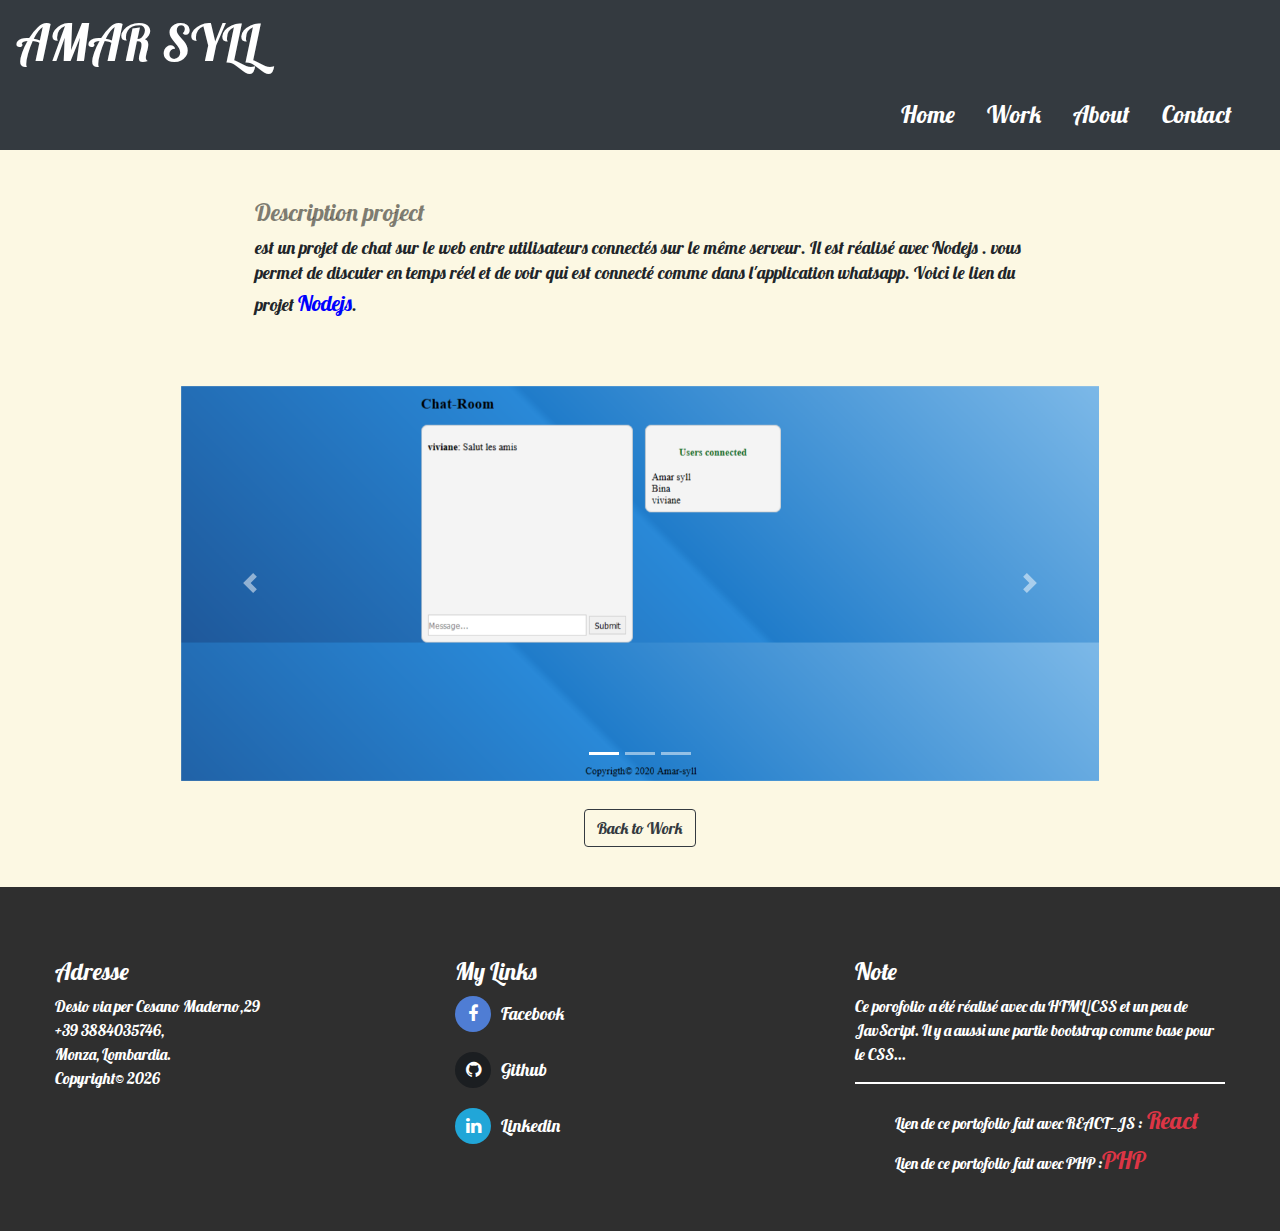
<file: components/nodejs.html>
<!doctype html>
<html lang="en">
<head>
    <meta charset="UTF-8">
    <meta content="width=device-width, user-scalable=no, initial-scale=1.0, maximum-scale=1.0, minimum-scale=1.0"
          name="viewport">
    <meta content="ie=edge" http-equiv="X-UA-Compatible">
    <link href="http://fonts.googleapis.com/css?family=Lobster" rel="stylesheet">
    <link href="https://stackpath.bootstrapcdn.com/bootstrap/4.4.1/css/bootstrap.min.css" rel="stylesheet">
    <link href="https://maxcdn.bootstrapcdn.com/font-awesome/4.7.0/css/font-awesome.min.css" rel="stylesheet">
    <link href="../assets/style/main.css" rel="stylesheet">
    <title>Nodejs</title>
</head>
<body>
<!--Header-->
<nav class="navbar bg-dark navbar-dark" id="navbar">
    <div>
        <h1><a class="navbar-brand amar" href="../index.html" style="">AMAR SYLL</a></h1>
    </div>
    <div class="collapse navbar-collapse d-flex justify-content-end mr-3" id="navbarNav">
        <h3 class=""><a class="nav-link" href="../index.html">Home</a></h3>
        <h3><a class="nav-link" href="../work.html">Work</a></h3>
        <h3><a class="nav-link" href="../about.html">About</a></h3>
        <h3><a class="nav-link" href="../contact.html">Contact</a></h3>
    </div>
</nav>
<!--end Header-->
<!--Body-->
<div class="container">
    <div class="row d-flex justify-content-center py-5">
        <div class="col-sm-8">
            <h4 class="text-black-50">Description project</h4>
            <article class="description">
                est un projet de chat sur le web entre utilisateurs connectés sur le même serveur. Il est réalisé avec
                Nodejs .
                vous permet de discuter en temps réel et de voir qui est connecté comme dans l'application whatsapp.
                Voici le lien du projet <a class="text-success-50"
                                           href="https://codeload.github.com/Amar1921/amar-syll-nodejs/zip/master"
                                           style="color: blue ;font-size: larger" target="_blank">Nodejs</a>.
            </article>
        </div>
    </div>
    <div class="row m-3 d-flex justify-content-center">
        <!--Caroussel-->
        <div class="col-sm-10">
            <div class="carousel slide" data-ride="carousel" id="carouselExampleIndicators">
                <ol class="carousel-indicators">
                    <li class="active" data-slide-to="0" data-target="#carouselExampleIndicators"></li>
                    <li data-slide-to="1" data-target="#carouselExampleIndicators"></li>
                    <li data-slide-to="2" data-target="#carouselExampleIndicators"></li>
                </ol>
                <div class="carousel-inner">
                    <div class="carousel-item active">
                        <img alt="img1" class="d-block w-100 img-fluid" src="../assets/img/nodejs/nodejs-1.png">
                    </div>
                    <div class="carousel-item">
                        <img alt="img2" class="d-block w-100 img-fluid" src="../assets/img/nodejs/nodejs-2.png">
                    </div>
                    <div class="carousel-item">
                        <img alt="img3" class="d-block w-100 img-fluid" src="../assets/img/nodejs/nodejs-3.png">
                    </div>
                </div>
                <a class="carousel-control-prev" data-slide="prev" href="#carouselExampleIndicators" role="button">
                    <span aria-hidden="true" class="carousel-control-prev-icon"></span>
                    <span class="sr-only">Previous</span>
                </a>
                <a class="carousel-control-next" data-slide="next" href="#carouselExampleIndicators" role="button">
                    <span aria-hidden="true" class="carousel-control-next-icon"></span>
                    <span class="sr-only">Next</span>
                </a>
            </div>
        </div>
        <div class="col-sm-12 d-flex justify-content-center my-3 p-2">
            <a href="../work.html">
                <button class="btn btn-outline-dark">Back to Work</button>
            </a>
        </div>
    </div>
</div>
<!--end Body-->
<!--Footer-->
<div id="footer" style="margin-top: 0">
    <div class="container">
        <div class="row">
            <div class="col-lg-4">
                <h4>Adresse</h4>
                <p>
                    Desio via per Cesano Maderno,29<br/>
                    +39 3884035746, <br/>
                    Monza, Lombardia. <br/>
                    Copyright&copy; <span id="date"></span>
                </p>
            </div><!-- /col-lg-4 -->
            <div class="col-lg-4">
                <h4>My Links</h4>
                <ul class="social">
                    <li><a style="color: white" href="https://www.facebook.com/Amar.syll/" target="_blank"><i
                            class="icon-facebook fa fa-facebook icon-social"></i>Facebook</a></li>
                    <li><a style="color: white" href="https://github.com/Amar1921" target="_blank"><i
                            class="icon-github fa fa-github icon-social"></i>Github</a>
                    </li>
                    <li><a style="color: white" href="https://www.linkedin.com/in/amar-syll-20b595198/" target="_blank"><i
                            class="icon-linkedin fa fa-linkedin icon-social"></i>Linkedin</a></li>
                </ul>
            </div><!-- /col-lg-4 -->
            <div class="col-lg-4">
                <h4>Note</h4>
                <p>Ce porofolio a été réalisé avec du HTML/CSS  et un peu de JavScript. Il y a aussi
                    une partie bootstrap comme base pour le CSS...</p>
                <hr style="border: 1px solid white">
                <ul>
                    <li>Lien de ce portofolio fait avec REACT_JS :<a
                            href="https://codeload.github.com/Amar1921/portofolio_react/zip/master"> <span
                            class="text-danger">React</span></a></li>
                    <li>Lien de ce portofolio fait avec PHP :<a
                            href="https://codeload.github.com/Amar1921/portofolio-php/zip/master"><span
                            class="text-danger">PHP</span></a></li>
                </ul>
            </div><!-- /col-lg-4 -->
        </div>

    </div>
</div>
<!--end Footer-->


<script src="https://code.jquery.com/jquery-3.5.1.slim.min.js"></script>
<script src="https://stackpath.bootstrapcdn.com/bootstrap/4.5.2/js/bootstrap.min.js"></script>
<script src="https://cdn.jsdelivr.net/npm/popper.js@1.16.1/dist/umd/popper.min.js"></script>
<script src="../js/index.js"></script>

</body>
</html>
</file>
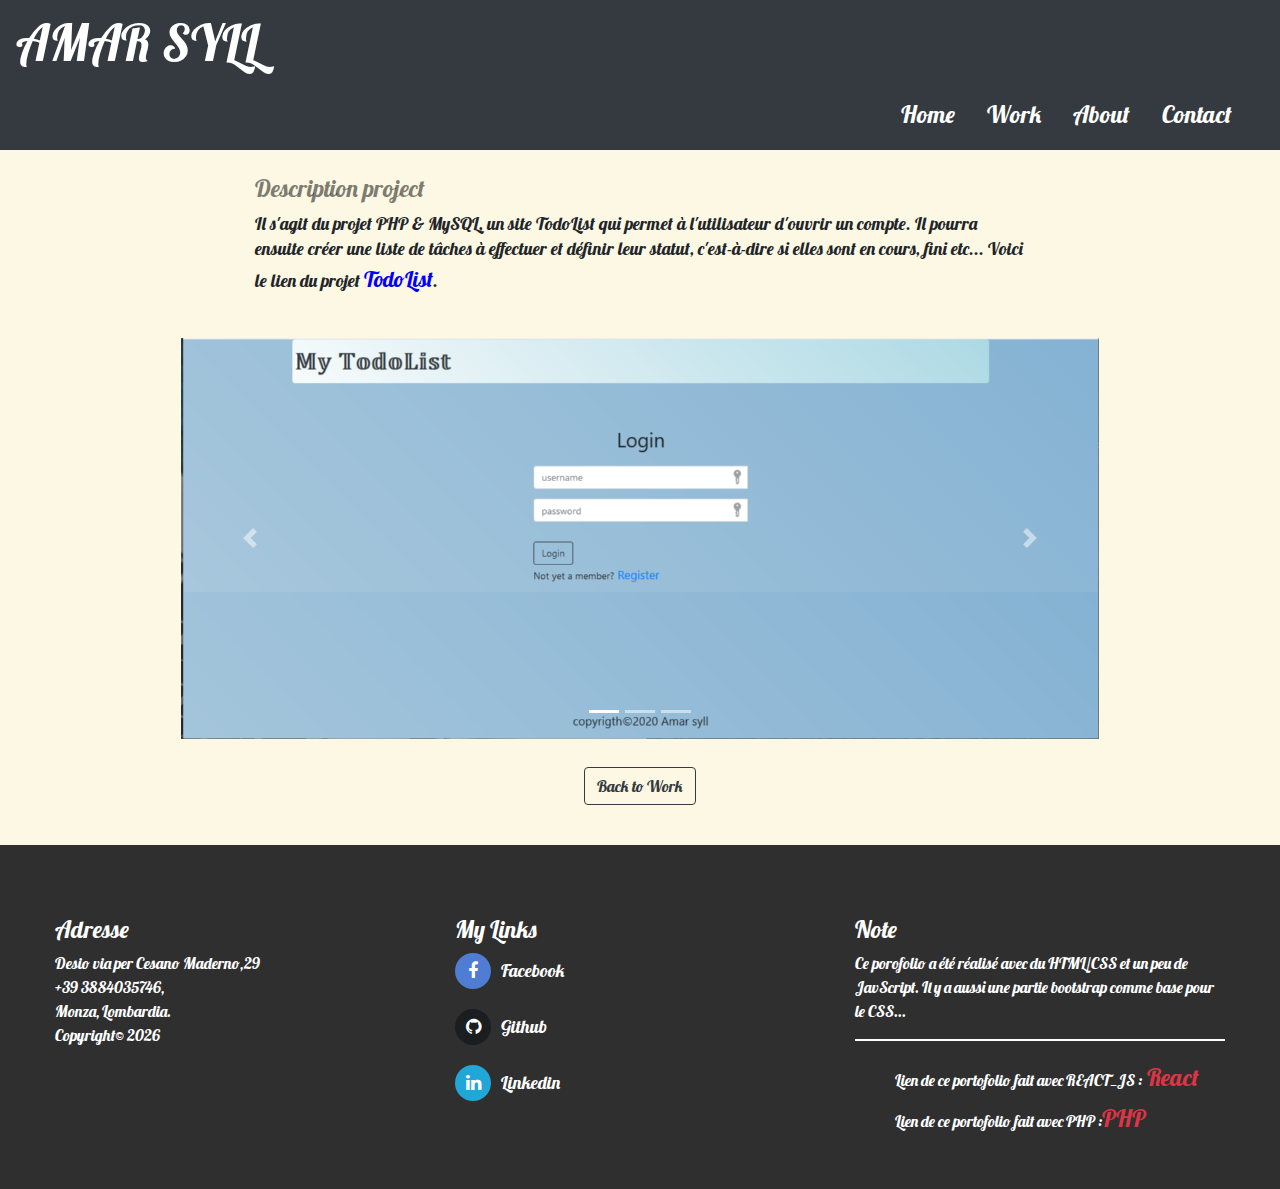
<file: components/phpmysql.html>
<!doctype html>
<html lang="en">
<head>
    <meta charset="UTF-8">
    <meta content="width=device-width, user-scalable=no, initial-scale=1.0, maximum-scale=1.0, minimum-scale=1.0"
          name="viewport">
    <meta content="ie=edge" http-equiv="X-UA-Compatible">
    <link href="http://fonts.googleapis.com/css?family=Lobster" rel="stylesheet">
    <link href="https://stackpath.bootstrapcdn.com/bootstrap/4.4.1/css/bootstrap.min.css" rel="stylesheet">
    <link href="https://maxcdn.bootstrapcdn.com/font-awesome/4.7.0/css/font-awesome.min.css" rel="stylesheet">
    <link href="../assets/style/main.css" rel="stylesheet">
    <title>PHP_MySQL</title>
</head>
<body>
<!--Header-->
<nav class="navbar bg-dark navbar-dark" id="navbar">
    <div>
        <h1><a class="navbar-brand amar" href="../index.html" style="">AMAR SYLL</a></h1>
    </div>
    <div class="collapse navbar-collapse d-flex justify-content-end mr-3" id="navbarNav">
        <h3 class=""><a class="nav-link" href="../index.html">Home</a></h3>
        <h3><a class="nav-link" href="../work.html">Work</a></h3>
        <h3><a class="nav-link" href="../about.html">About</a></h3>
        <h3><a class="nav-link" href="../contact.html">Contact</a></h3>
    </div>
</nav>
<!--end Header-->
<!--Body-->
<div class="container">
    <div class="row d-flex justify-content-center py-4">
        <div class="col-sm-8 ">
            <h4 class="text-black-50">Description project</h4>
            <article class="description">
                Il s'agit du projet PHP & MySQL, un site TodoList qui permet à l'utilisateur d'ouvrir un compte.
                Il pourra ensuite créer une liste de tâches à effectuer et définir leur statut, c'est-à-dire si elles
                sont en cours,
                fini etc...
                Voici le lien du projet <a class="text-success-50"
                                           href="https://codeload.github.com/Amar1921/amar-syll-php/zip/master" style="color: blue ;font-size: larger"
                                           target="_blank">TodoList</a>.
            </article>

        </div>
    </div>
    <div class="row m-3 d-flex justify-content-center">
        <!--Caroussel-->
        <div class="col-sm-10">
            <div class="carousel slide" data-ride="carousel" id="carouselExampleIndicators">
                <ol class="carousel-indicators">
                    <li class="active" data-slide-to="0" data-target="#carouselExampleIndicators"></li>
                    <li data-slide-to="1" data-target="#carouselExampleIndicators"></li>
                    <li data-slide-to="2" data-target="#carouselExampleIndicators"></li>
                </ol>
                <div class="carousel-inner">
                    <div class="carousel-item active">
                        <img alt="img1" class="d-block w-100 img-fluid" src="../assets/img/php_mysql/php--1.png">
                    </div>
                    <div class="carousel-item">
                        <img alt="img2" class="d-block w-100 img-fluid" src="../assets/img/php_mysql/php-11.png">
                    </div>
                    <div class="carousel-item">
                        <img alt="img3" class="d-block w-100 img-fluid" src="../assets/img/php_mysql/php--5.png">
                    </div>
                </div>
                <a class="carousel-control-prev" data-slide="prev" href="#carouselExampleIndicators" role="button">
                    <span aria-hidden="true" class="carousel-control-prev-icon"></span>
                    <span class="sr-only">Previous</span>
                </a>
                <a class="carousel-control-next" data-slide="next" href="#carouselExampleIndicators" role="button">
                    <span aria-hidden="true" class="carousel-control-next-icon"></span>
                    <span class="sr-only">Next</span>
                </a>
            </div>
        </div>
        <div class="col-sm-12 d-flex justify-content-center my-3 p-2">
            <a href="../work.html">
                <button class="btn btn-outline-dark">Back to Work</button>
            </a>
        </div>
    </div>
</div>
<!--end Body-->
<!--Footer-->
<div id="footer" style="margin-top: 0">
    <div class="container">
        <div class="row">
            <div class="col-lg-4">
                <h4>Adresse</h4>
                <p>
                    Desio via per Cesano Maderno,29<br/>
                    +39 3884035746, <br/>
                    Monza, Lombardia. <br/>
                    Copyright&copy; <span id="date"></span>
                </p>
            </div><!-- /col-lg-4 -->
            <div class="col-lg-4">
                <h4>My Links</h4>
                <ul class="social">
                    <li><a style="color: white" href="https://www.facebook.com/Amar.syll/" target="_blank"><i
                            class="icon-facebook fa fa-facebook icon-social"></i>Facebook</a></li>
                    <li><a style="color: white" href="https://github.com/Amar1921" target="_blank"><i
                            class="icon-github fa fa-github icon-social"></i>Github</a>
                    </li>
                    <li><a style="color: white" href="https://www.linkedin.com/in/amar-syll-20b595198/" target="_blank"><i
                            class="icon-linkedin fa fa-linkedin icon-social"></i>Linkedin</a></li>
                </ul>
            </div><!-- /col-lg-4 -->
            <div class="col-lg-4">
                <h4>Note</h4>
                <p>Ce porofolio a été réalisé avec du HTML/CSS  et un peu de JavScript. Il y a aussi
                    une partie bootstrap comme base pour le CSS...</p>
                <hr style="border: 1px solid white">
                <ul>
                    <li>Lien de ce portofolio fait avec REACT_JS :<a
                            href="https://codeload.github.com/Amar1921/portofolio_react/zip/master"> <span
                            class="text-danger">React</span></a></li>
                    <li>Lien de ce portofolio fait avec PHP :<a
                            href="https://codeload.github.com/Amar1921/portofolio-php/zip/master"><span
                            class="text-danger">PHP</span></a></li>
                </ul>
            </div><!-- /col-lg-4 -->
        </div>

    </div>
</div>
<!--end Footer-->


<script src="https://code.jquery.com/jquery-3.5.1.slim.min.js"></script>
<script src="https://stackpath.bootstrapcdn.com/bootstrap/4.5.2/js/bootstrap.min.js"></script>
<script src="https://cdn.jsdelivr.net/npm/popper.js@1.16.1/dist/umd/popper.min.js"></script>
<script src="../js/index.js"></script>

</body>
</html>
</file>
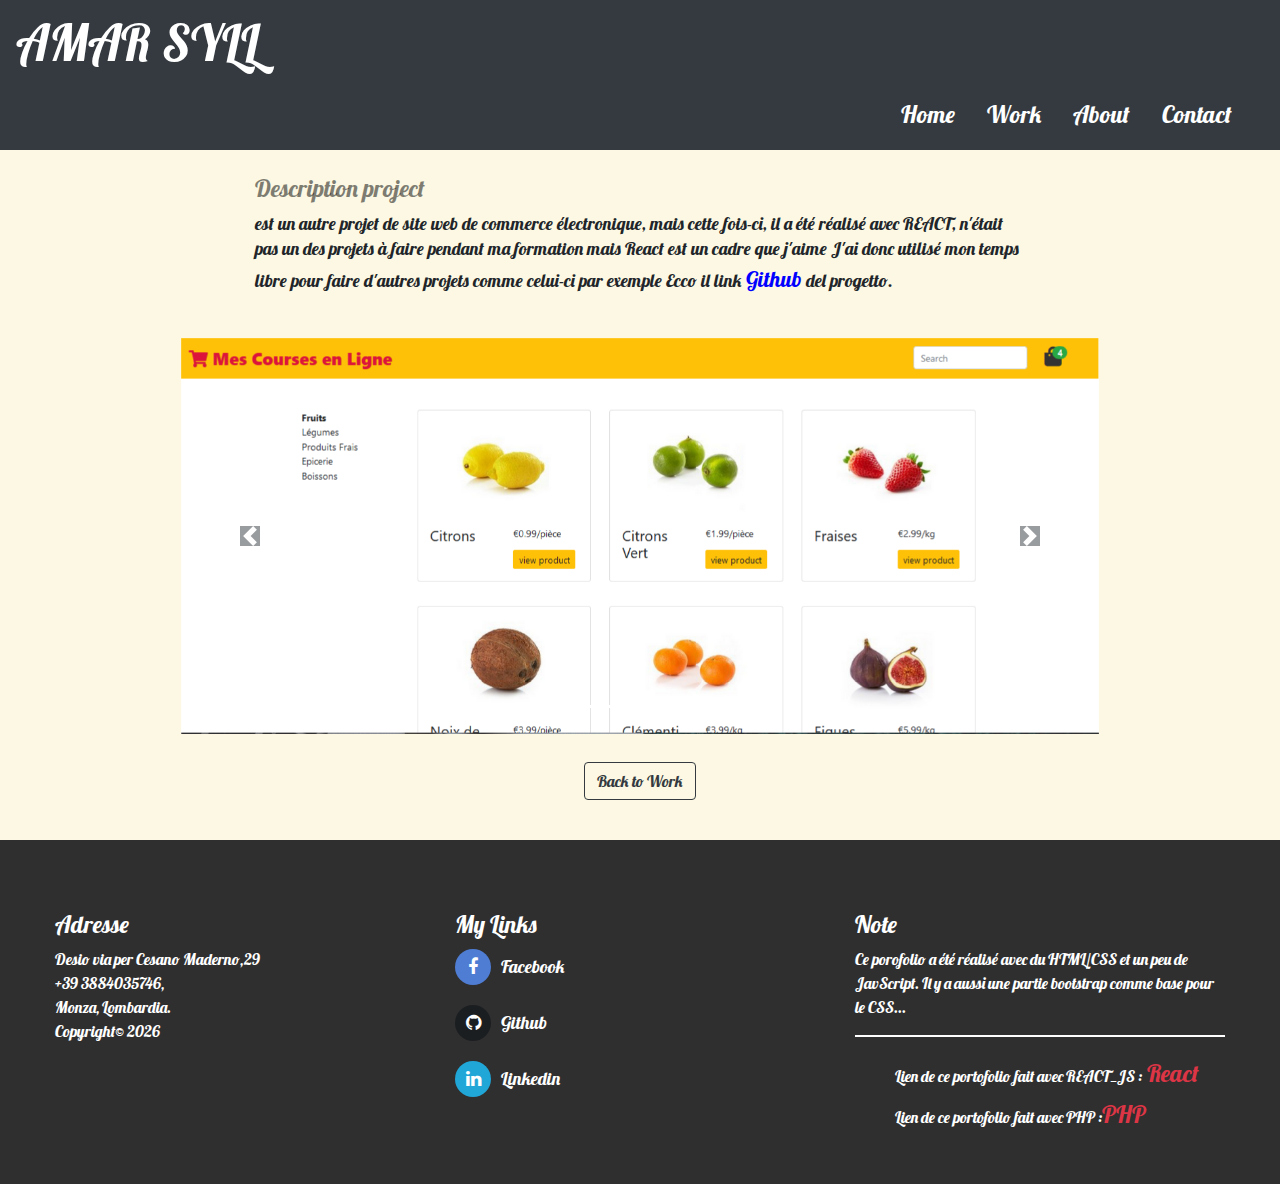
<file: components/react-2.html>
<!doctype html>
<html lang="en">
<head>
    <meta charset="UTF-8">
    <meta content="width=device-width, user-scalable=no, initial-scale=1.0, maximum-scale=1.0, minimum-scale=1.0"
          name="viewport">
    <meta content="ie=edge" http-equiv="X-UA-Compatible">
    <link href="http://fonts.googleapis.com/css?family=Lobster" rel="stylesheet">
    <link href="https://stackpath.bootstrapcdn.com/bootstrap/4.4.1/css/bootstrap.min.css" rel="stylesheet">
    <link href="https://maxcdn.bootstrapcdn.com/font-awesome/4.7.0/css/font-awesome.min.css" rel="stylesheet">
    <link href="../assets/style/main.css" rel="stylesheet">
    <title>React</title>
</head>
<body>
<!--Header-->
<nav class="navbar bg-dark navbar-dark" id="navbar">
    <div>
        <h1><a class="navbar-brand amar" href="../index.html" style="">AMAR SYLL</a></h1>
    </div>
    <div class="collapse navbar-collapse d-flex justify-content-end mr-3" id="navbarNav">
        <h3 class=""><a class="nav-link " href="../index.html">Home</a></h3>
        <h3><a class="nav-link" href="../work.html">Work</a></h3>
        <h3><a class="nav-link" href="../about.html">About</a></h3>
        <h3><a class="nav-link" href="../contact.html">Contact</a></h3>
    </div>
</nav>
<!--end Header-->
<!--Body-->
<div class="container">
    <div class="row d-flex justify-content-center py-4">
        <div class="col-sm-8 ">
            <h4 class="text-black-50">Description project</h4>
            <article class="description">
                est un autre projet de site web de commerce électronique, mais cette fois-ci, il a été réalisé avec
                REACT,
                n'était pas un des projets à faire pendant ma formation mais React est un cadre que j'aime
                J'ai donc utilisé mon temps libre pour faire d'autres projets comme celui-ci par exemple
                Ecco il link <a class="text-success-50"
                                href="https://codeload.github.com/Amar1921/e-commerce-react/zip/master" style="color: blue ;font-size: larger"
                                target="_blank">Github</a> del progetto.
            </article>
        </div>
    </div>
    <div class="row m-3 d-flex justify-content-center">
        <!--Caroussel-->
        <div class="col-sm-10">
            <div class="carousel slide" data-ride="carousel" id="carouselExampleIndicators">
                <ol class="carousel-indicators">
                    <li class="active" data-slide-to="0" data-target="#carouselExampleIndicators"></li>
                    <li data-slide-to="1" data-target="#carouselExampleIndicators"></li>
                    <li data-slide-to="2" data-target="#carouselExampleIndicators"></li>
                </ol>
                <div class="carousel-inner">
                    <div class="carousel-item active">
                        <img alt="img1" class="d-block w-100 img-fluid" src="../assets/img/reactjs/react01.png">
                    </div>
                    <div class="carousel-item">
                        <img alt="img2" class="d-block w-100 img-fluid" src="../assets/img/reactjs/react02.png">
                    </div>
                    <div class="carousel-item">
                        <img alt="img3" class="d-block w-100 img-fluid" src="../assets/img/reactjs/react03.png">
                    </div>
                </div>
                <a class="carousel-control-prev" data-slide="prev" href="#carouselExampleIndicators" role="button">
                    <span aria-hidden="true" class="carousel-control-prev-icon bg-dark "></span>
                    <span class="sr-only ">Previous</span>
                </a>
                <a class="carousel-control-next " data-slide="next" href="#carouselExampleIndicators" role="button">
                    <span aria-hidden="true" class="carousel-control-next-icon bg-dark"></span>
                    <span class="sr-only ">Next</span>
                </a>
            </div>
        </div>
        <div class="col-sm-12 d-flex justify-content-center my-3 p-2">
            <a href="../work.html">
                <button class="btn btn-outline-dark">Back to Work</button>
            </a>
        </div>
    </div>
</div>
<!--end Body-->
<!--Footer-->
<div id="footer" style="margin-top: 0">
    <div class="container">
        <div class="row">
            <div class="col-lg-4">
                <h4>Adresse</h4>
                <p>
                    Desio via per Cesano Maderno,29<br/>
                    +39 3884035746, <br/>
                    Monza, Lombardia. <br/>
                    Copyright&copy; <span id="date"></span>
                </p>
            </div><!-- /col-lg-4 -->
            <div class="col-lg-4">
                <h4>My Links</h4>
                <ul class="social">
                    <li><a style="color: white" href="https://www.facebook.com/Amar.syll/" target="_blank"><i
                            class="icon-facebook fa fa-facebook icon-social"></i>Facebook</a></li>
                    <li><a style="color: white" href="https://github.com/Amar1921" target="_blank"><i
                            class="icon-github fa fa-github icon-social"></i>Github</a>
                    </li>
                    <li><a style="color: white" href="https://www.linkedin.com/in/amar-syll-20b595198/" target="_blank"><i
                            class="icon-linkedin fa fa-linkedin icon-social"></i>Linkedin</a></li>
                </ul>
            </div><!-- /col-lg-4 -->
            <div class="col-lg-4">
                <h4>Note</h4>
                <p>Ce porofolio a été réalisé avec du HTML/CSS  et un peu de JavScript. Il y a aussi
                    une partie bootstrap comme base pour le CSS...</p>
                <hr style="border: 1px solid white">
                <ul>
                    <li>Lien de ce portofolio fait avec REACT_JS :<a
                            href="https://codeload.github.com/Amar1921/portofolio_react/zip/master"> <span
                            class="text-danger">React</span></a></li>
                    <li>Lien de ce portofolio fait avec PHP :<a
                            href="https://codeload.github.com/Amar1921/portofolio-php/zip/master"><span
                            class="text-danger">PHP</span></a></li>
                </ul>
            </div><!-- /col-lg-4 -->
        </div>

    </div>
</div>
<!--end Footer-->

<script src="https://code.jquery.com/jquery-3.5.1.slim.min.js"></script>
<script src="https://stackpath.bootstrapcdn.com/bootstrap/4.5.2/js/bootstrap.min.js"></script>
<script src="https://cdn.jsdelivr.net/npm/popper.js@1.16.1/dist/umd/popper.min.js"></script>
<script src="../js/index.js"></script>

</body>
</html>
</file>
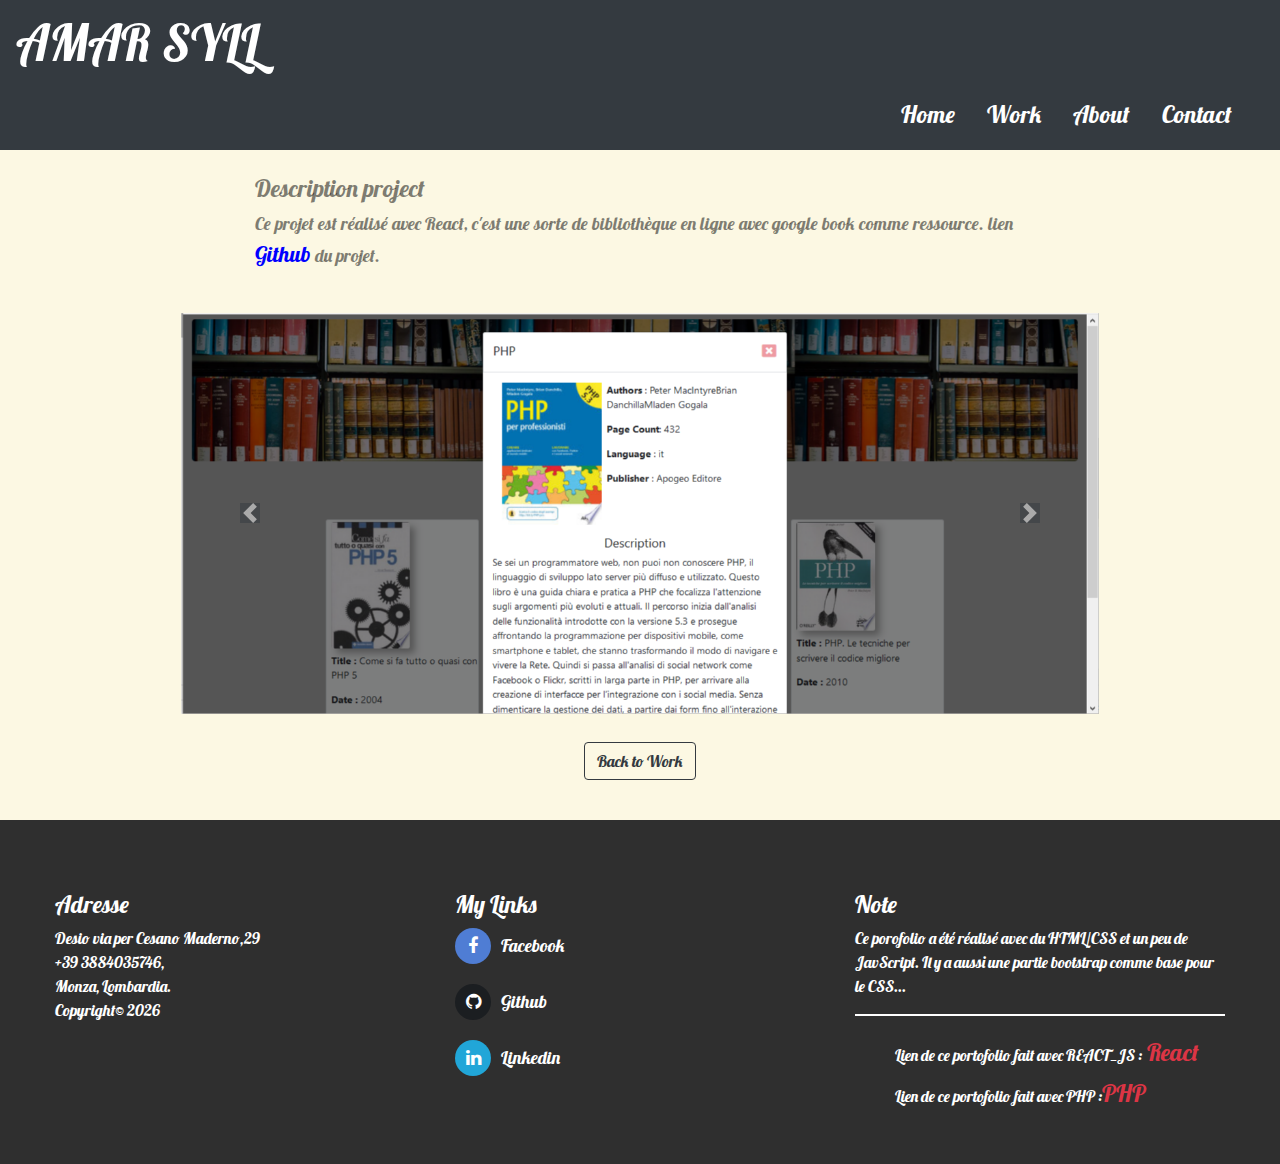
<file: components/reactjs.html>
<!doctype html>
<html lang="en">
<head>
    <meta charset="UTF-8">
    <meta content="width=device-width, user-scalable=no, initial-scale=1.0, maximum-scale=1.0, minimum-scale=1.0"
          name="viewport">
    <meta content="ie=edge" http-equiv="X-UA-Compatible">
    <link href="http://fonts.googleapis.com/css?family=Lobster" rel="stylesheet">
    <link href="https://stackpath.bootstrapcdn.com/bootstrap/4.4.1/css/bootstrap.min.css" rel="stylesheet">
    <link href="https://maxcdn.bootstrapcdn.com/font-awesome/4.7.0/css/font-awesome.min.css" rel="stylesheet">
    <link href="../assets/style/main.css" rel="stylesheet">
    <title>React</title>
</head>
<body>
<!--Header-->
<nav class="navbar bg-dark navbar-dark" id="navbar">
    <div>
        <h1><a class="navbar-brand amar" href="../index.html" style="">AMAR SYLL</a></h1>
    </div>
    <div class="collapse navbar-collapse d-flex justify-content-end mr-3" id="navbarNav">
        <h3 class=""><a class="nav-link " href="../index.html">Home</a></h3>
        <h3><a class="nav-link" href="../work.html">Work</a></h3>
        <h3><a class="nav-link" href="../about.html">About</a></h3>
        <h3><a class="nav-link" href="../contact.html">Contact</a></h3>
    </div>
</nav>
<!--end Header-->
<!--Body-->
<div class="container">
    <div class="row d-flex justify-content-center py-4">
        <div class="col-sm-8 text-black-50">
            <h4>Description project</h4>
            <article class="description">
                Ce projet est réalisé avec React, c'est une sorte de bibliothèque en ligne avec google book comme
                ressource.
                lien <a class="text-success-50"
                        href="https://codeload.github.com/Amar1921/amar-syll-react/zip/master?token=ANY7SAXOKHPIA7FYBN2BVQ27HAKL4"
                        style="color: blue ;font-size: larger" target="_blank">Github</a> du projet.
            </article>
        </div>
    </div>
    <div class="row m-3 d-flex justify-content-center">
        <!--Caroussel-->
        <div class="col-sm-10">
            <div class="carousel slide" data-ride="carousel" id="carouselExampleIndicators">
                <ol class="carousel-indicators">
                    <li class="active" data-slide-to="0" data-target="#carouselExampleIndicators"></li>
                    <li data-slide-to="1" data-target="#carouselExampleIndicators"></li>
                    <li data-slide-to="2" data-target="#carouselExampleIndicators"></li>
                </ol>
                <div class="carousel-inner">
                    <div class="carousel-item active">
                        <img alt="img1" class="d-block w-100 img-fluid" src="../assets/img/reactjs/react-10.png">
                    </div>
                    <div class="carousel-item">
                        <img alt="img2" class="d-block w-100 img-fluid" src="../assets/img/reactjs/react--2.png">
                    </div>
                    <div class="carousel-item">
                        <img alt="img2" class="d-block w-100 img-fluid" src="../assets/img/reactjs/react--4.png">
                    </div>
                </div>
                <a class="carousel-control-prev" data-slide="prev" href="#carouselExampleIndicators" role="button">
                    <span aria-hidden="true" class="carousel-control-prev-icon bg-dark"></span>
                    <span class="sr-only">Previous</span>
                </a>
                <a class="carousel-control-next" data-slide="next" href="#carouselExampleIndicators" role="button">
                    <span aria-hidden="true" class="carousel-control-next-icon  bg-dark"></span>
                    <span class="sr-only">Next</span>
                </a>
            </div>
        </div>
        <div class="col-sm-12 d-flex justify-content-center my-3 p-2">
            <a href="../work.html">
                <button class="btn btn-outline-dark">Back to Work</button>
            </a>
        </div>
    </div>
</div>
<!--end Body-->
<!--Footer-->
<div id="footer" style="margin-top: 0">
    <div class="container">
        <div class="row">
            <div class="col-lg-4">
                <h4>Adresse</h4>
                <p>
                    Desio via per Cesano Maderno,29<br/>
                    +39 3884035746, <br/>
                    Monza, Lombardia. <br/>
                    Copyright&copy; <span id="date"></span>
                </p>
            </div><!-- /col-lg-4 -->
            <div class="col-lg-4">
                <h4>My Links</h4>
                <ul class="social">
                    <li><a style="color: white" href="https://www.facebook.com/Amar.syll/" target="_blank"><i
                            class="icon-facebook fa fa-facebook icon-social"></i>Facebook</a></li>
                    <li><a style="color: white" href="https://github.com/Amar1921" target="_blank"><i
                            class="icon-github fa fa-github icon-social"></i>Github</a>
                    </li>
                    <li><a style="color: white" href="https://www.linkedin.com/in/amar-syll-20b595198/" target="_blank"><i
                            class="icon-linkedin fa fa-linkedin icon-social"></i>Linkedin</a></li>
                </ul>
            </div><!-- /col-lg-4 -->
            <div class="col-lg-4">
                <h4>Note</h4>
                <p>Ce porofolio a été réalisé avec du HTML/CSS  et un peu de JavScript. Il y a aussi
                    une partie bootstrap comme base pour le CSS...</p>
                <hr style="border: 1px solid white">
                <ul>
                    <li>Lien de ce portofolio fait avec REACT_JS :<a
                            href="https://codeload.github.com/Amar1921/portofolio_react/zip/master"> <span
                            class="text-danger">React</span></a></li>
                    <li>Lien de ce portofolio fait avec PHP :<a
                            href="https://codeload.github.com/Amar1921/portofolio-php/zip/master"><span
                            class="text-danger">PHP</span></a></li>
                </ul>
            </div><!-- /col-lg-4 -->
        </div>

    </div>
</div>
<!--end Footer-->


<script src="https://code.jquery.com/jquery-3.5.1.slim.min.js"></script>
<script src="https://stackpath.bootstrapcdn.com/bootstrap/4.5.2/js/bootstrap.min.js"></script>
<script src="https://cdn.jsdelivr.net/npm/popper.js@1.16.1/dist/umd/popper.min.js"></script>
<script src="../js/index.js"></script>

</body>
</html>
</file>
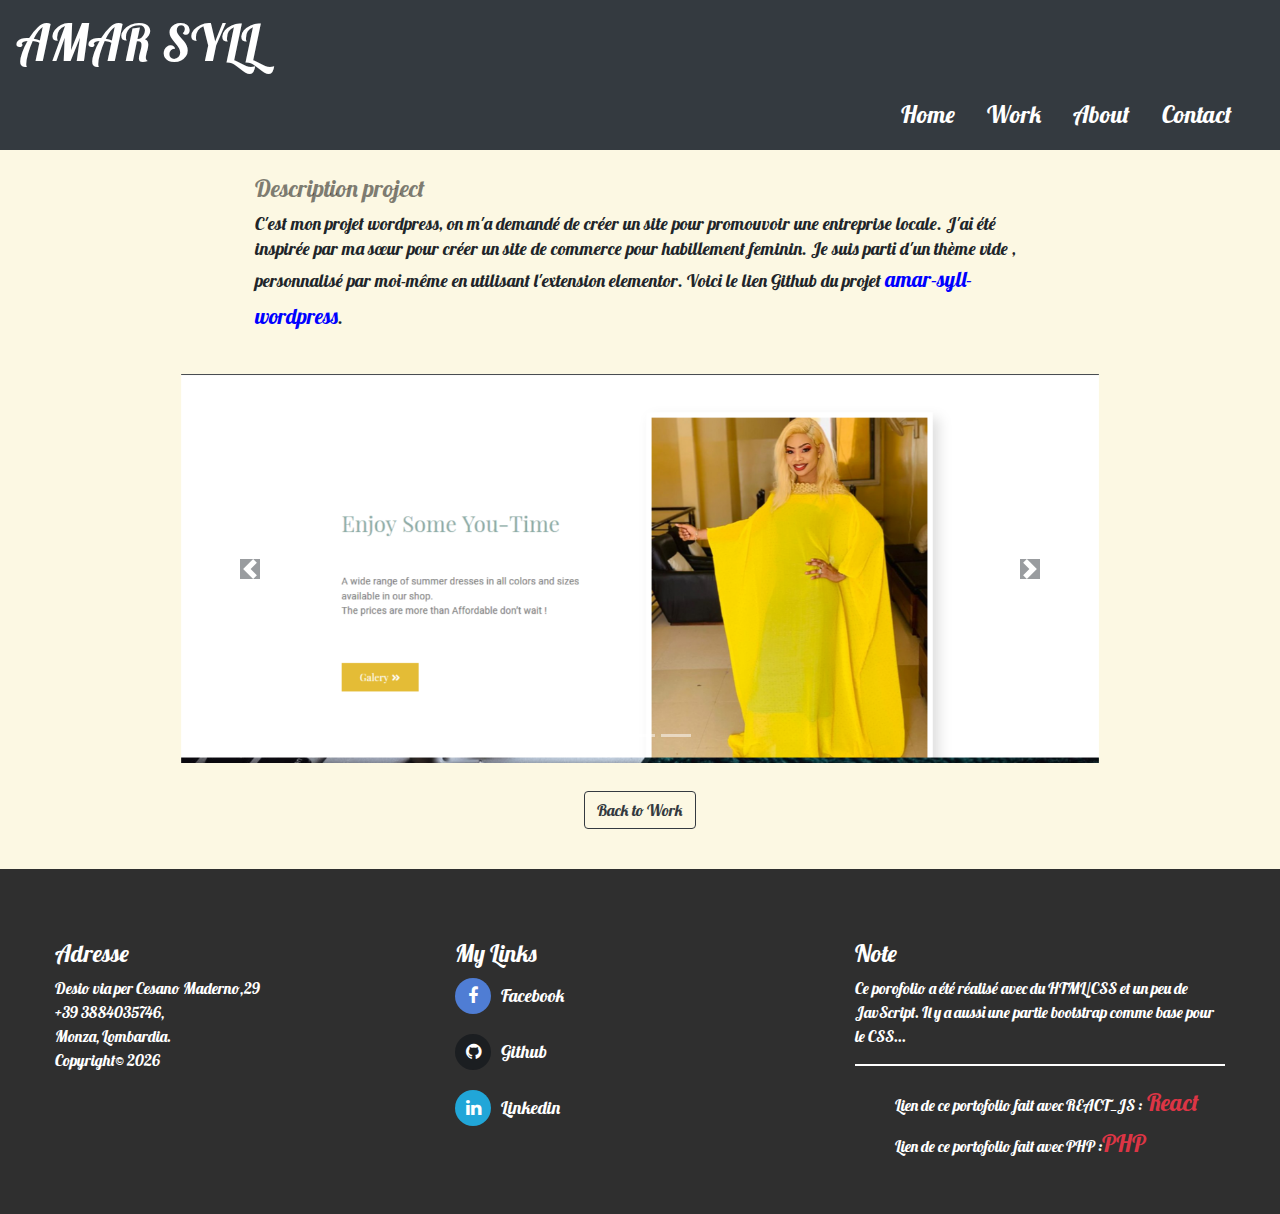
<file: components/wordpress.html>
<!doctype html>
<html lang="en">
<head>
    <meta charset="UTF-8">
    <meta content="width=device-width, user-scalable=no, initial-scale=1.0, maximum-scale=1.0, minimum-scale=1.0"
          name="viewport">
    <meta content="ie=edge" http-equiv="X-UA-Compatible">
    <link href="http://fonts.googleapis.com/css?family=Lobster" rel="stylesheet">
    <link href="https://stackpath.bootstrapcdn.com/bootstrap/4.4.1/css/bootstrap.min.css" rel="stylesheet">
    <link href="https://maxcdn.bootstrapcdn.com/font-awesome/4.7.0/css/font-awesome.min.css" rel="stylesheet">
    <link href="../assets/style/main.css" rel="stylesheet">
    <title>Wordpress</title>
</head>
<body>
<!--Header-->
<nav class="navbar bg-dark navbar-dark" id="navbar">
    <div>
        <h1><a class="navbar-brand amar" href="../index.html" style="">AMAR SYLL</a></h1>
    </div>
    <div class="collapse navbar-collapse d-flex justify-content-end mr-3" id="navbarNav">
        <h3 class=""><a class="nav-link" href="../index.html">Home</a></h3>
        <h3><a class="nav-link" href="../work.html">Work</a></h3>
        <h3><a class="nav-link" href="../about.html">About</a></h3>
        <h3><a class="nav-link" href="../contact.html">Contact</a></h3>
    </div>
</nav>
<!--end Header-->
<!--Body-->
<div class="container">
    <div class="row d-flex justify-content-center py-4">
        <div class="col-8 ">
            <h4 class="text-black-50">Description project</h4>
            <article class="description">
                C'est mon projet wordpress, on m'a demandé de créer un site pour promouvoir une entreprise locale.
                J'ai été inspirée par ma sœur pour créer un site de commerce pour habillement feminin.
                Je suis parti d'un thème vide , personnalisé par moi-même en utilisant l'extension elementor.
                Voici le lien Github du projet <a
                    class="text-success-50"
                    href="https://codeload.github.com/Amar1921/amar-syll-wordpress-1/zip/master?token=ANY7SASULKTTLWCTWRN5XR27HBMU6" style="color: blue ;font-size: larger"
                    target="_blank">amar-syll-wordpress</a>.
            </article>
        </div>
    </div>
    <div class="row m-3 d-flex justify-content-center">
        <!--Caroussel-->
        <div class="col-sm-10">
            <div class="carousel slide" data-ride="carousel" id="carouselExampleIndicators">
                <ol class="carousel-indicators">
                    <li class="active" data-slide-to="0" data-target="#carouselExampleIndicators"></li>
                    <li data-slide-to="1" data-target="#carouselExampleIndicators"></li>
                    <li data-slide-to="2" data-target="#carouselExampleIndicators"></li>
                </ol>
                <div class="carousel-inner">
                    <div class="carousel-item active">
                        <img alt="img1" class="d-block w-100 img-fluid" src="../assets/img/wordpress/wordpress-2.png">
                    </div>
                    <div class="carousel-item">
                        <img alt="img2" class="d-block w-100 img-fluid" src="../assets/img/wordpress/wordpress-5.png">
                    </div>
                    <div class="carousel-item">
                        <img alt="img3" class="d-block w-100 img-fluid" src="../assets/img/wordpress/wordpress-3.png">
                    </div>
                </div>
                <a class="carousel-control-prev" data-slide="prev" href="#carouselExampleIndicators" role="button">
                    <span aria-hidden="true" class="carousel-control-prev-icon bg-dark"></span>
                    <span class="sr-only">Previous</span>
                </a>
                <a class="carousel-control-next" data-slide="next" href="#carouselExampleIndicators" role="button">
                    <span aria-hidden="true" class="carousel-control-next-icon bg-dark"></span>
                    <span class="sr-only">Next</span>
                </a>
            </div>
        </div>
        <div class="col-sm-12 d-flex justify-content-center my-3 p-2">
            <a href="../work.html">
                <button class="btn btn-outline-dark">Back to Work</button>
            </a>
        </div>
    </div>
</div>
<!--end Body-->
<!--Footer-->
<div id="footer" style="margin-top: 0">
    <div class="container">
        <div class="row">
            <div class="col-lg-4">
                <h4>Adresse</h4>
                <p>
                    Desio via per Cesano Maderno,29<br/>
                    +39 3884035746, <br/>
                    Monza, Lombardia. <br/>
                    Copyright&copy; <span id="date"></span>
                </p>
            </div><!-- /col-lg-4 -->
            <div class="col-lg-4">
                <h4>My Links</h4>
                <ul class="social">
                    <li><a style="color: white" href="https://www.facebook.com/Amar.syll/" target="_blank"><i
                            class="icon-facebook fa fa-facebook icon-social"></i>Facebook</a></li>
                    <li><a style="color: white" href="https://github.com/Amar1921" target="_blank"><i
                            class="icon-github fa fa-github icon-social"></i>Github</a>
                    </li>
                    <li><a style="color: white" href="https://www.linkedin.com/in/amar-syll-20b595198/" target="_blank"><i
                            class="icon-linkedin fa fa-linkedin icon-social"></i>Linkedin</a></li>
                </ul>
            </div><!-- /col-lg-4 -->
            <div class="col-lg-4">
                <h4>Note</h4>
                <p>Ce porofolio a été réalisé avec du HTML/CSS  et un peu de JavScript. Il y a aussi
                    une partie bootstrap comme base pour le CSS...</p>
                <hr style="border: 1px solid white">
                <ul>
                    <li>Lien de ce portofolio fait avec REACT_JS :<a
                            href="https://codeload.github.com/Amar1921/portofolio_react/zip/master"> <span
                            class="text-danger">React</span></a></li>
                    <li>Lien de ce portofolio fait avec PHP :<a
                            href="https://codeload.github.com/Amar1921/portofolio-php/zip/master"><span
                            class="text-danger">PHP</span></a></li>
                </ul>
            </div><!-- /col-lg-4 -->
        </div>

    </div>
</div>
<!--end Footer-->


<script src="https://code.jquery.com/jquery-3.5.1.slim.min.js"></script>
<script src="https://stackpath.bootstrapcdn.com/bootstrap/4.5.2/js/bootstrap.min.js"></script>
<script src="https://cdn.jsdelivr.net/npm/popper.js@1.16.1/dist/umd/popper.min.js"></script>
<script src="../js/index.js"></script>

</body>
</html>
</file>
<file: assets/style/main.css>
@import url(http://fonts.googleapis.com/css?family=Open+Sans:400,300,700);


body {
    height: 100%;
    background-color: #fcf8e3;
    font-family: 'Lobster', 'Montserrat', sans-serif;
}

body, html {
    height: 100%;
    background-color: #fcf8e3;
    font-family: 'Lobster', 'Montserrat', sans-serif;
}

#navbar {
    margin-top: 0;
    height: 150px;
}

article > a {
    color: blue;
}

.aboutMe {
    font-family: 'Lobster', 'Montserrat', sans-serif;
    line-height: 40px;
    text-align: justify-all;
    color: black;
    font-size: 20px;
}

.description {
    font-family: 'Lobster', 'Montserrat', sans-serif;
    font-size: large;
    line-height: 25px;
}

.amar {
    font-family: 'Lobster', 'Montserrat', sans-serif;
    font-size: 50px;
    color: aqua
}

@-webkit-keyframes anim-shadow {
    to {
        box-shadow: 0px 0px 80px 30px;
        opacity: 0;
    }
}

@keyframes anim-shadow {
    to {
        box-shadow: 0px 0px 80px 30px;
        opacity: 0;
    }
}

textarea {
    outline: none;
    border-radius: 10px;
    min-width: 300px;
}

input::-webkit-input-placeholder {
    color: #999999;
}

input:-moz-placeholder {
    color: #999999;
}

input::-moz-placeholder {
    color: #999999;
}

input:-ms-input-placeholder {
    color: #999999;
}

textarea::-webkit-input-placeholder {
    color: #999999;
}

textarea:-moz-placeholder {
    color: #999999;
}

textarea::-moz-placeholder {
    color: #999999;
}

textarea:-ms-input-placeholder {
    color: #999999;
}

.am:hover {
    font-size: 50px;
    background-color: #95999c;
    border-radius: 10px;
}

.img-amar {
    width: 200px;
    height: 150px;
    border-radius: 25px;
    -webkit-box-shadow: 26px -8px 81px -6px rgba(112, 108, 112, 1);
    -moz-box-shadow: 26px -8px 81px -6px rgba(112, 108, 112, 1);
    box-shadow: 26px -8px 81px -6px rgba(112, 108, 112, 1);
}

.menu {
    background-color: black;
    border-radius: 10px;
}

#footer {
    background-color: #2f2f2f;
    padding-top: 70px;
    padding-bottom: 50px;
    color: white;
    margin-top: 100px;
    height: max-content;
}

.image {
    width: 250px;
    height: 250px;
    border-bottom: solid;
}

/*a {*/
/*    color: white;*/
/*}*/

ul.social {
    list-style-type: none;
    margin: 10px 0 0;
    padding: 0;

}

h3 > a {
    color: white;
}

ul.social > li {
    margin: 0 0 20px;
}

ul.social > li > a {
    display: block;
    font-size: 18px;
}

ul.social > li > a i {
    margin-right: 10px;

}

.icon-social {
    border: 0;
    color: #fff;
    border-radius: 100%;
    display: inline-block !important;
    width: 36px;
    height: 36px;
    line-height: 36px;
    text-align: center;
    padding: 0;
}

.icon-social.icon-facebook {
    background: #4f7dd4;
}

.icon-social.icon-facebook:hover {
    background: #789bde;
}

.icon-social.icon-twitter {
    background: #5bceff;
}

.icon-social.icon-twitter:hover {
    background: #8eddff;
}

.icon-social.icon-linkedin {
    background: #21a6d8;
}

.icon-social.icon-linkedin:hover {
    background: #49b9e3;
}

.icon-social.icon-github {
    background: #1b1e21;
}

.icon-social.icon-github:hover {
    background: #1d2124;
}

.icon-social:hover {
    color: #fff;
}


/*---------------------------------------------*/
a {

    font-size: 24px;
    line-height: 1.7;
    color: #666666;
    margin: 0px;
    transition: all 0.4s;
    -webkit-transition: all 0.4s;
    -o-transition: all 0.4s;
    -moz-transition: all 0.4s;
}

a:focus {
    outline: none !important;
}

a:hover {
    text-decoration: none;
}


ul, li {
    margin: 0px;
    list-style-type: none;
    /*color: white;*/
}


/*---------------------------------------------*/
.menu {
    background-color: black;
    border-radius: 10px;
}

input {
    outline: none;
    border: none;
}

input[type="number"] {
    -moz-appearance: textfield;
    appearance: none;
    -webkit-appearance: none;
}

input[type="number"]::-webkit-outer-spin-button,
input[type="number"]::-webkit-inner-spin-button {
    -webkit-appearance: none;
}

textarea {
    outline: none;
    border: none;
}

textarea:focus, input:focus {
    border-color: transparent !important;
}

input::-webkit-input-placeholder {
    color: #bdbdd3;
}

input:-moz-placeholder {
    color: #bdbdd3;
}

input::-moz-placeholder {
    color: #bdbdd3;
}

input:-ms-input-placeholder {
    color: #bdbdd3;
}

textarea::-webkit-input-placeholder {
    color: #bdbdd3;
}

textarea:-moz-placeholder {
    color: #bdbdd3;
}

textarea::-moz-placeholder {
    color: #bdbdd3;
}

textarea:-ms-input-placeholder {
    color: #bdbdd3;
}

/*---------------------------------------------*/
button {
    outline: none !important;
    border: none;
    background: transparent;
}

button:hover {
    cursor: pointer;
}

iframe {
    border: none !important;
}


/*---------------------------------------------*/
.container {
    max-width: 1200px;
}


/*//////////////////////////////////////////////////////////////////
[ Contact ]*/

.container-contact100 {
    width: 100%;
    min-height: 100vh;
    display: -webkit-box;
    display: -webkit-flex;
    display: -moz-box;
    display: -ms-flexbox;
    display: flex;
    flex-wrap: wrap;
    justify-content: center;
    align-items: center;
    padding: 15px;
    position: relative;
}

.wrap-contact100 {
    width: 550px;
    background: transparent;
    padding: 50px 0px 160px 0px;
}


/*==================================================================
[ Form ]*/

.contact100-form {
    width: 100%;
}

.contact100-form-title {
    display: block;
    font-family: Ubuntu-Bold;
    font-size: 30px;
    color: #403866;
    line-height: 1.2;
    text-transform: uppercase;
    text-align: center;
    padding-bottom: 49px;
}

/*------------------------------------------------------------------
[ Input ]*/

.wrap-input100 {
    width: 100%;
    background-color: #fff;
    border-radius: 31px;
    margin-bottom: 16px;
    position: relative;
    z-index: 1;
}

.input100 {
    position: relative;
    display: block;
    width: 100%;
    background: #fff;
    border-radius: 31px;
    font-family: Ubuntu-Bold;
    font-size: 18px;
    color: #8f8fa1;
    line-height: 1.2;
}


/*---------------------------------------------*/
input.input100 {
    height: 62px;
    padding: 0 35px 0 35px;
}


textarea.input100 {
    min-height: 169px;
    padding: 19px 35px 0 35px;
}

/*------------------------------------------------------------------
[ Focus Input ]*/

.focus-input100 {
    display: block;
    position: absolute;
    z-index: -1;
    width: 100%;
    height: 100%;
    top: 0;
    left: 50%;
    -webkit-transform: translateX(-50%);
    -moz-transform: translateX(-50%);
    -ms-transform: translateX(-50%);
    -o-transform: translateX(-50%);
    transform: translateX(-50%);
    border-radius: 31px;
    background-color: #fff;
    pointer-events: none;

    -webkit-transition: all 0.4s;
    -o-transition: all 0.4s;
    -moz-transition: all 0.4s;
    transition: all 0.4s;
}

.input100:focus + .focus-input100 {
    width: calc(100% + 20px);
}

/*------------------------------------------------------------------
[ Button ]*/
.container-contact100-form-btn {
    display: -webkit-box;
    display: -webkit-flex;
    display: -moz-box;
    display: -ms-flexbox;
    display: flex;
    flex-wrap: wrap;
    justify-content: center;
    padding-top: 10px;
}

.contact100-form-btn {
    display: -webkit-box;
    display: -webkit-flex;
    display: -moz-box;
    display: -ms-flexbox;
    display: flex;
    justify-content: center;
    align-items: center;
    padding: 0 20px;
    min-width: 150px;
    height: 62px;
    background-color: transparent;
    border-radius: 31px;

    font-family: 'lobster', 'sans-serif';
    font-size: 16px;
    color: #fff;
    line-height: 1.2;
    text-transform: uppercase;

    -webkit-transition: all 0.4s;
    -o-transition: all 0.4s;
    -moz-transition: all 0.4s;
    transition: all 0.4s;
    position: relative;
    z-index: 1;
}

.contact100-form-btn::before {
    content: "";
    display: block;
    position: absolute;
    z-index: -1;
    width: 100%;
    height: 100%;
    top: 0;
    left: 50%;
    -webkit-transform: translateX(-50%);
    -moz-transform: translateX(-50%);
    -ms-transform: translateX(-50%);
    -o-transform: translateX(-50%);
    transform: translateX(-50%);
    border-radius: 31px;
    background: #2f2f2f;
    pointer-events: none;

    -webkit-transition: all 0.4s;
    -o-transition: all 0.4s;
    -moz-transition: all 0.4s;
    transition: all 0.4s;
}

.contact100-form-btn:hover:before {
    background-color: #403866;
    width: calc(100% + 20px);
}


/*------------------------------------------------------------------
[ Alert validate ]*/

.validate-input {
    position: relative;
}

.alert-validate::before {
    content: attr(data-validate);
    position: absolute;
    z-index: 1000;
    max-width: 70%;
    background-color: #fff;
    border: 1px solid #c80000;
    border-radius: 14px;
    padding: 4px 25px 4px 10px;
    top: 50%;
    -webkit-transform: translateY(-50%);
    -moz-transform: translateY(-50%);
    -ms-transform: translateY(-50%);
    -o-transform: translateY(-50%);
    transform: translateY(-50%);
    right: 10px;
    pointer-events: none;

    font-family: Ubuntu-Bold;
    color: #c80000;
    font-size: 13px;
    line-height: 1.4;
    text-align: left;

    visibility: hidden;
    opacity: 0;

    -webkit-transition: opacity 0.4s;
    -o-transition: opacity 0.4s;
    -moz-transition: opacity 0.4s;
    transition: opacity 0.4s;
}

.alert-validate::after {
    content: "\f06a";
    font-family: FontAwesome;
    display: block;
    position: absolute;
    z-index: 1100;
    color: #c80000;
    font-size: 16px;
    top: 50%;
    -webkit-transform: translateY(-50%);
    -moz-transform: translateY(-50%);
    -ms-transform: translateY(-50%);
    -o-transform: translateY(-50%);
    transform: translateY(-50%);
    right: 16px;
}

.alert-validate:hover:before {
    visibility: visible;
    opacity: 1;
}

@media (max-width: 992px) {
    .alert-validate::before {
        visibility: visible;
        opacity: 1;
    }
}

/**/
.img {
    -webkit-box-shadow: 4px 4px 5px 8px rgba(0, 0, 0, 0.31);
    -moz-box-shadow: 4px 4px 5px 8px rgba(0, 0, 0, 0.31);
    box-shadow: 4px 4px 5px 8px rgba(0, 0, 0, 0.31);
    transition: all 0.4s;
}
.img:hover{
    -webkit-box-shadow: 3px 5px 15px 25px rgba(255,254,197,0.76);
    box-shadow: 3px 5px 15px 25px rgba(2515,254,197,0.76);
    transform: translateY(-5px);
}
</file>
